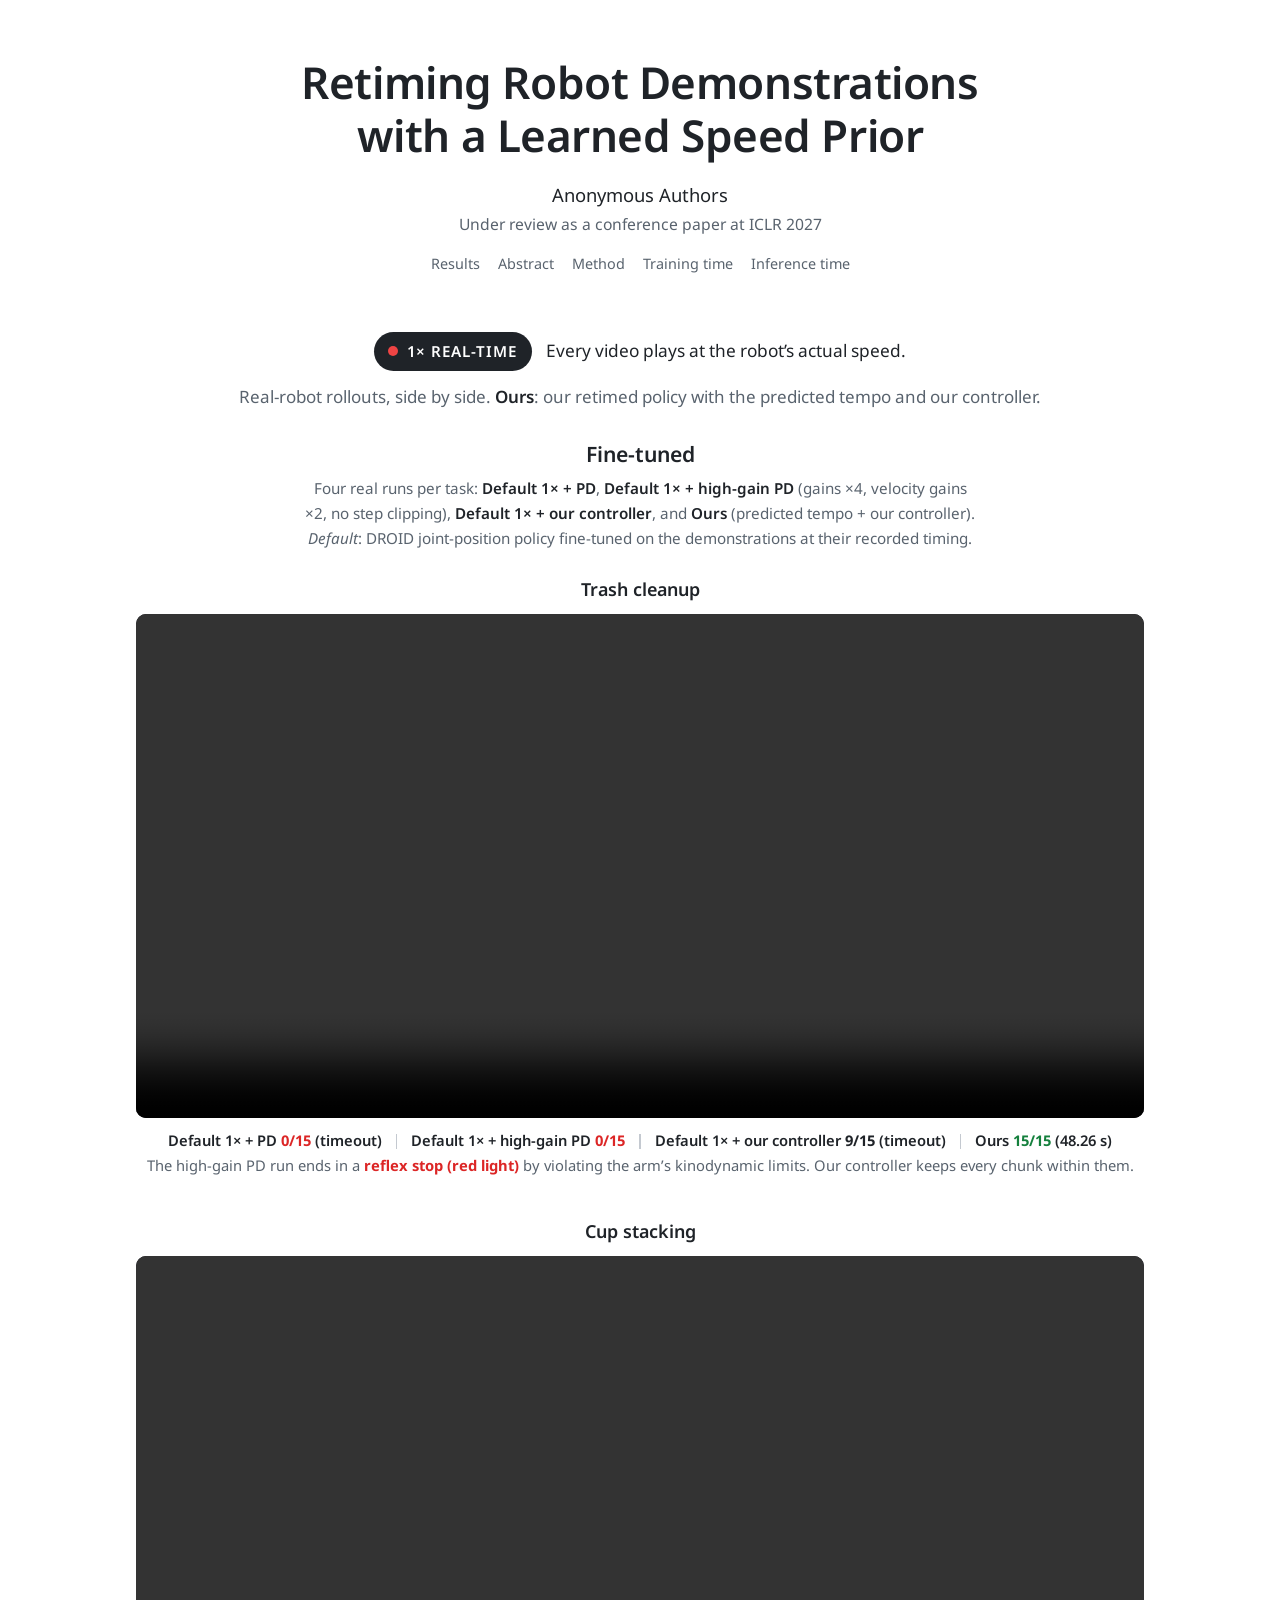
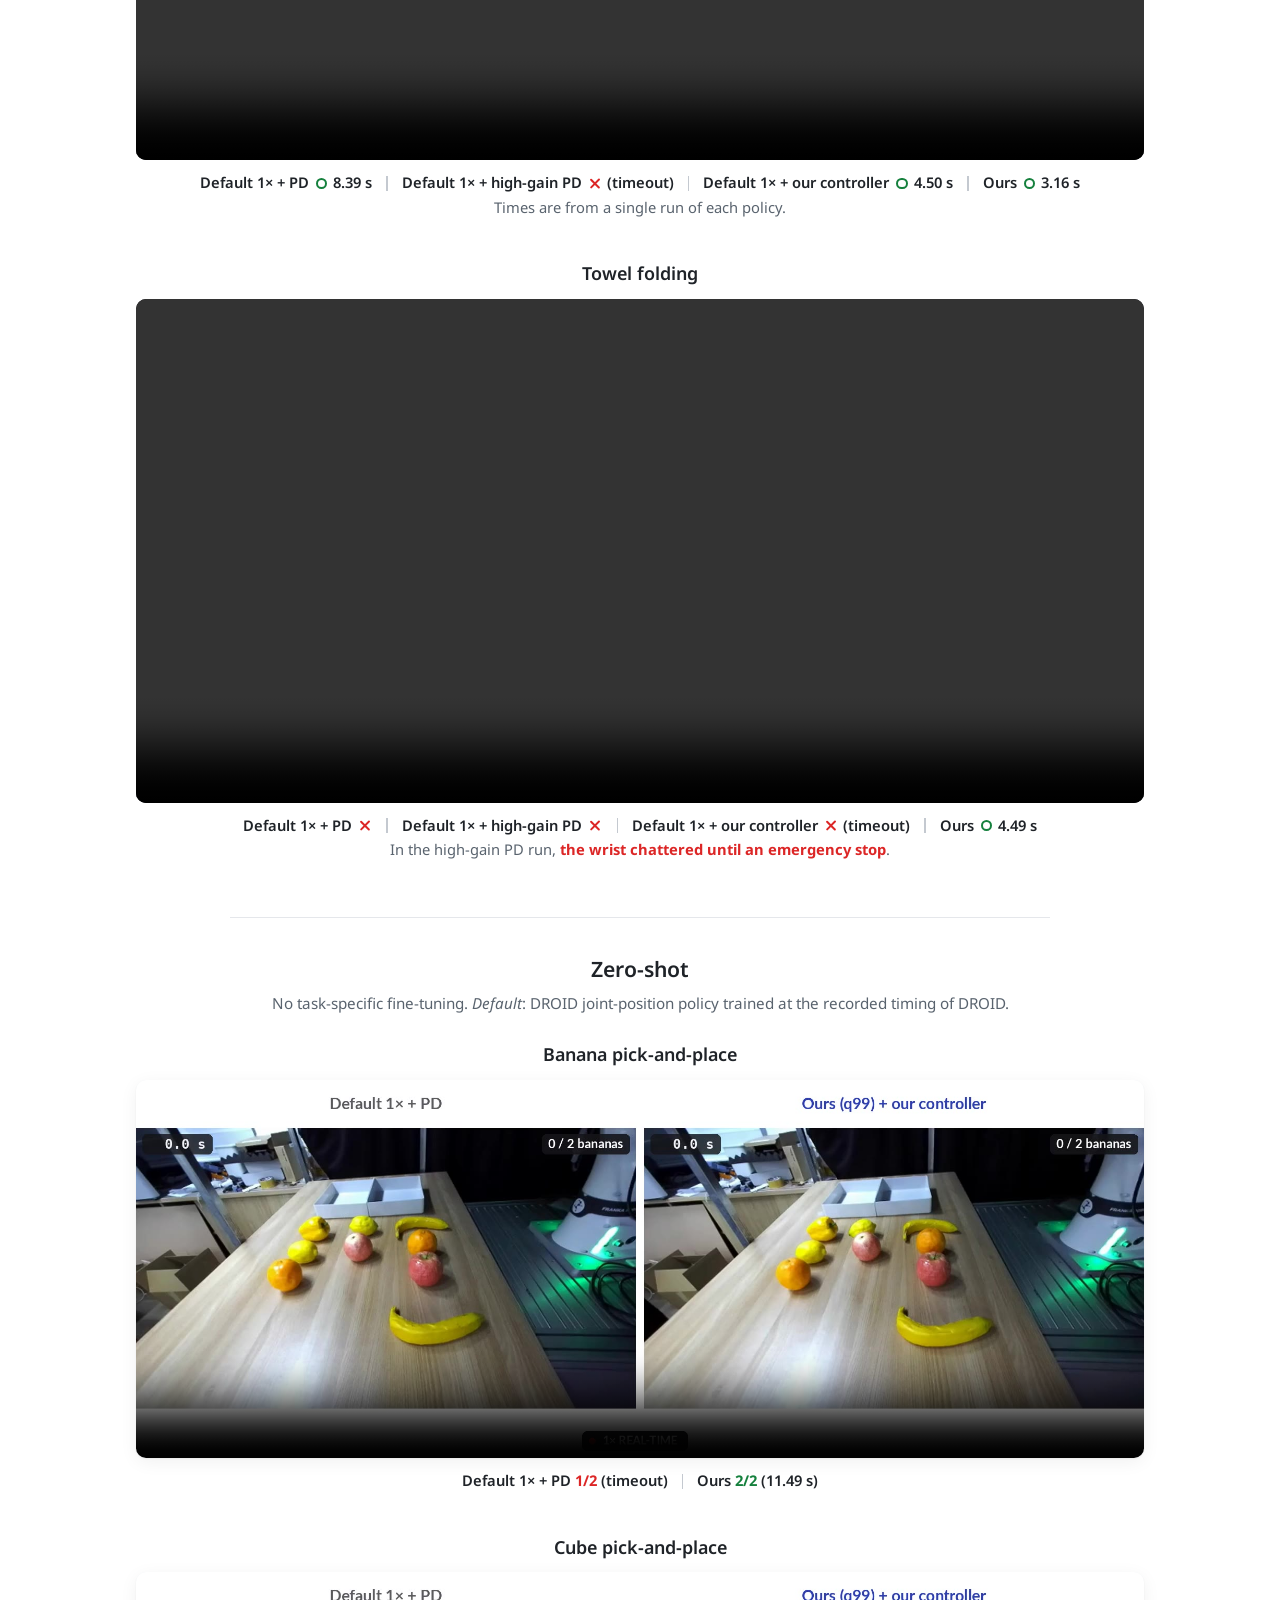
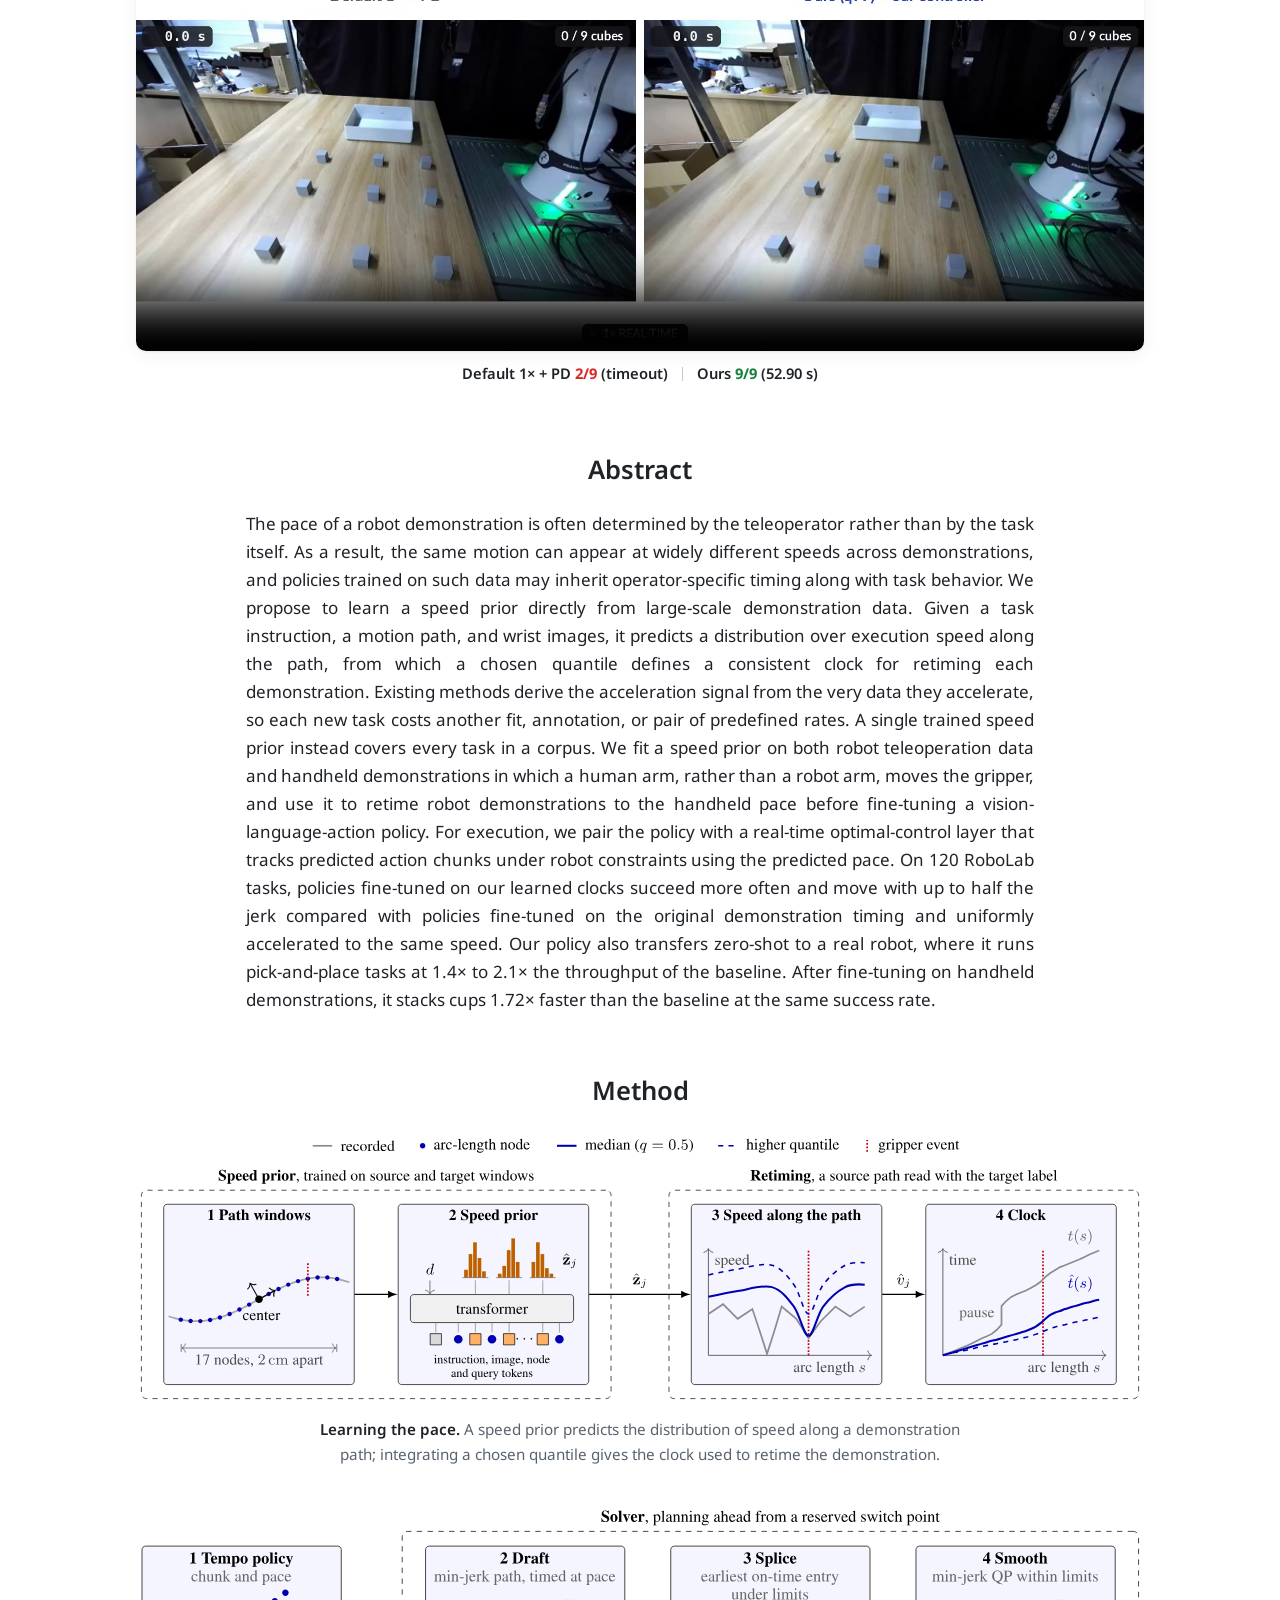
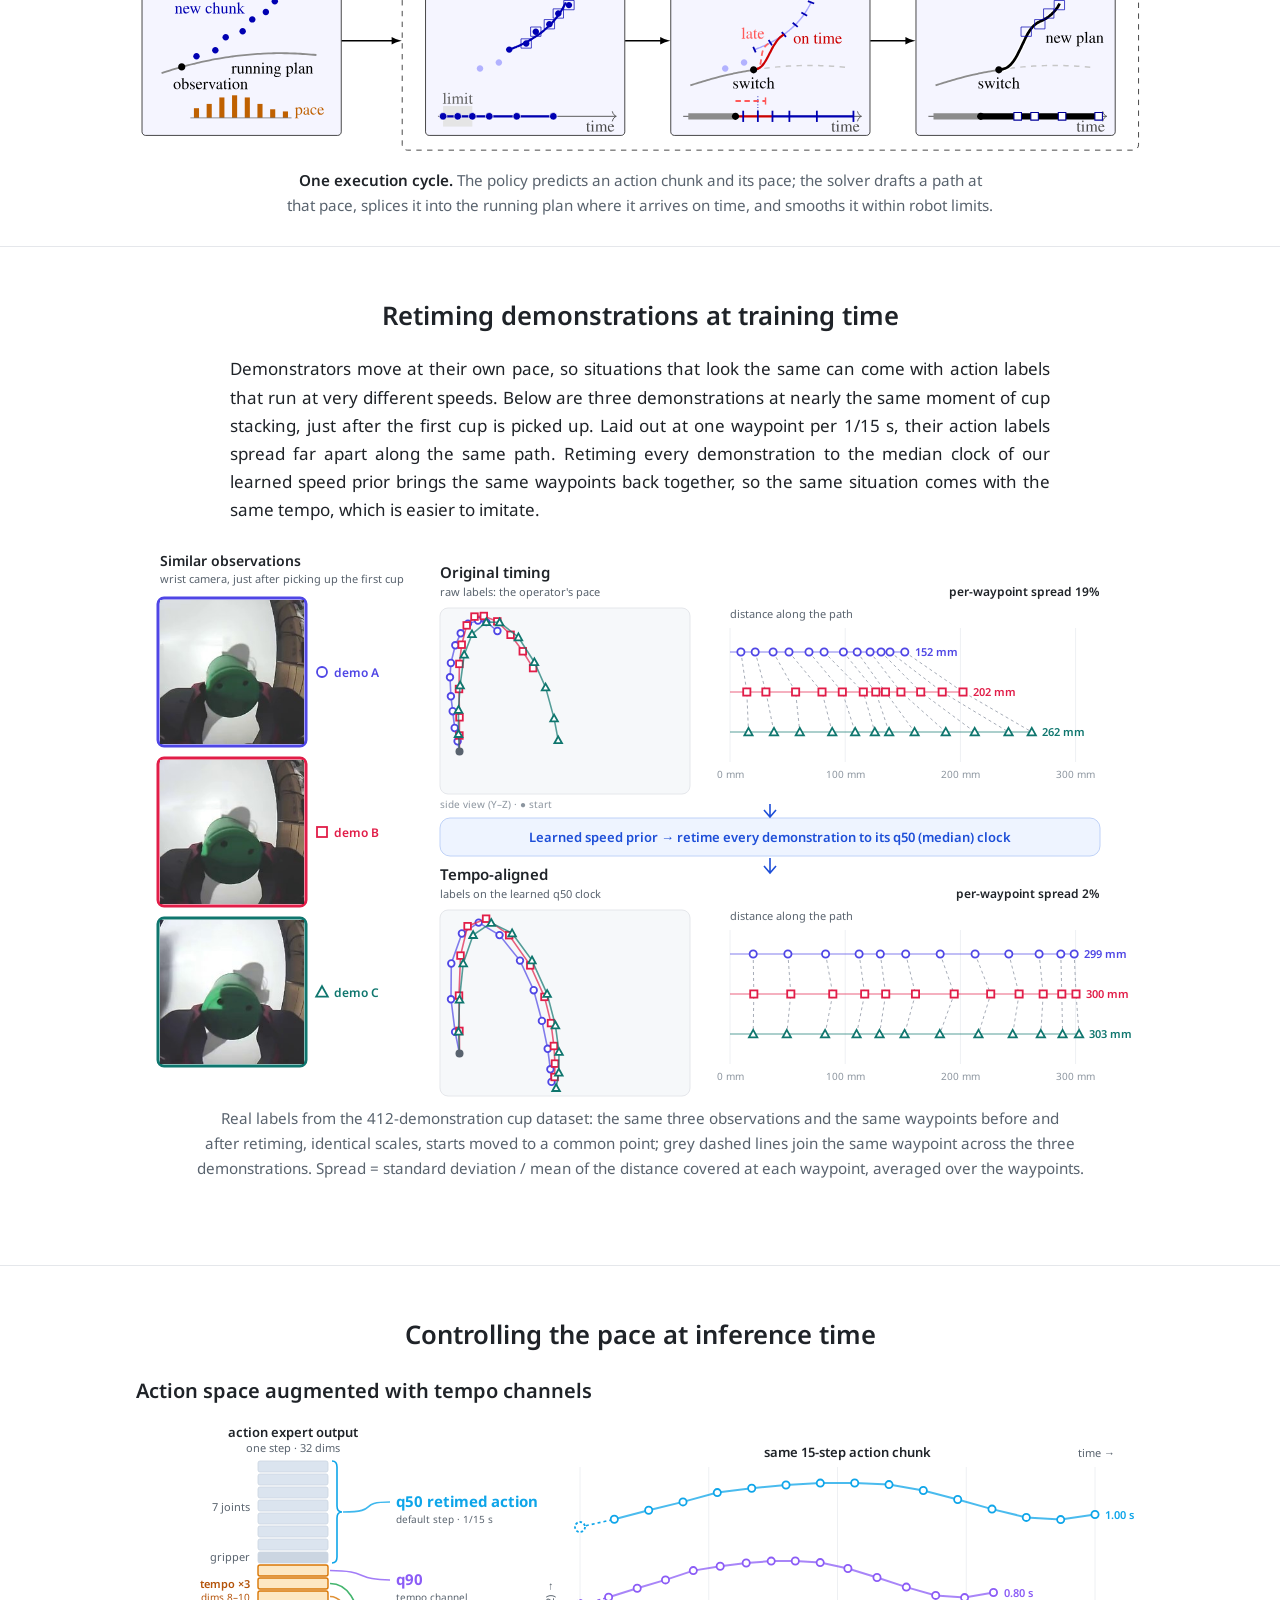
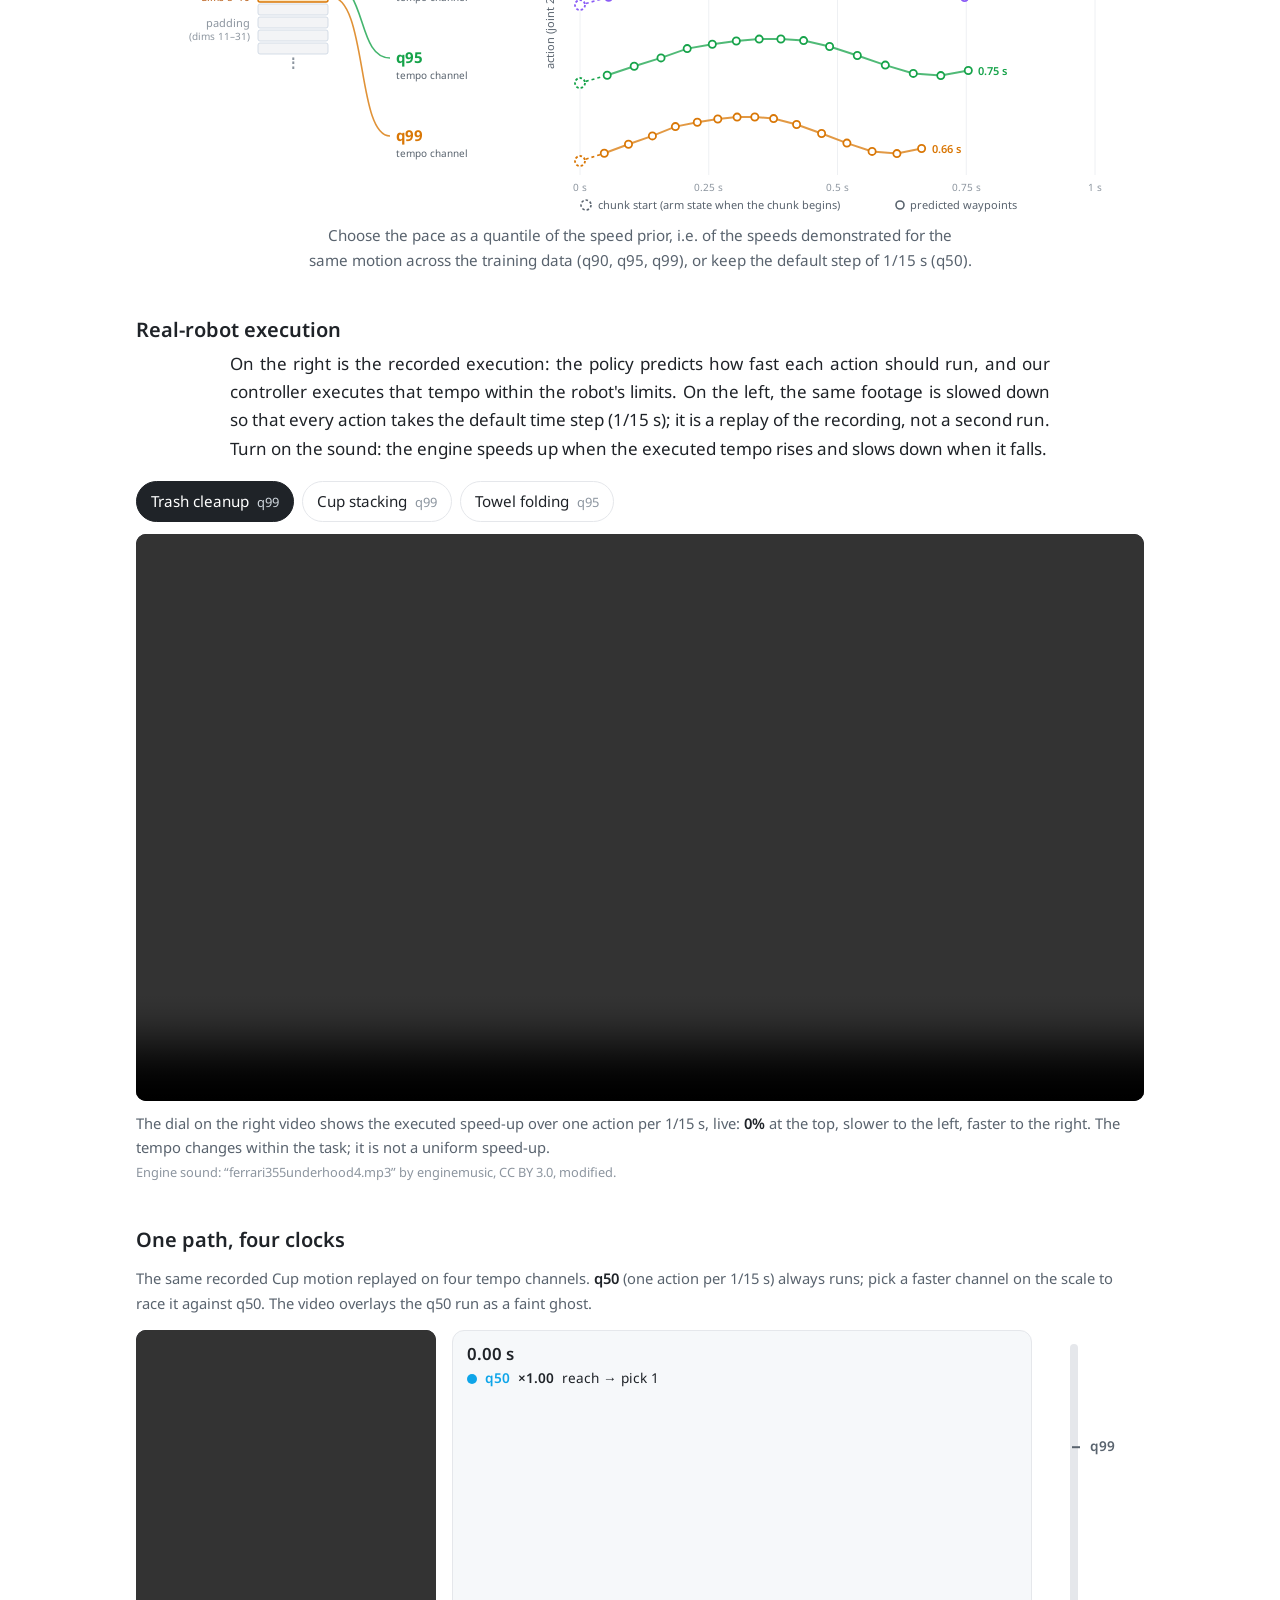
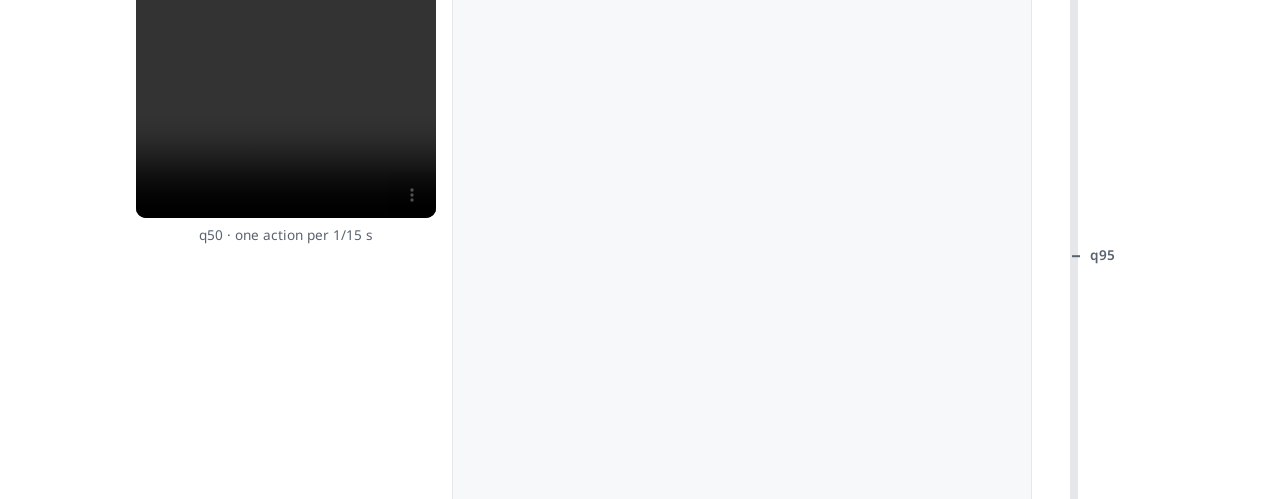
<file: index.html>
<!DOCTYPE html>
<html lang="en">
<head>
<meta charset="utf-8">
<meta name="viewport" content="width=device-width, initial-scale=1">
<meta name="robots" content="noindex, nofollow">
<meta name="color-scheme" content="light">
<meta name="description" content="Retiming Robot Demonstrations with a Learned Speed Prior: real-robot comparison videos, abstract and method overview.">
<title>Retiming Robot Demonstrations with a Learned Speed Prior</title>
<link rel="icon" href="data:image/svg+xml,%3Csvg xmlns='http://www.w3.org/2000/svg' viewBox='0 0 16 16'%3E%3Ccircle cx='8' cy='8' r='7' fill='%231d4ed8'/%3E%3Cpath d='M6 4.5v7l5.5-3.5z' fill='white'/%3E%3C/svg%3E">
<link rel="preconnect" href="https://fonts.googleapis.com">
<link rel="preconnect" href="https://fonts.gstatic.com" crossorigin>
<link rel="stylesheet" href="https://fonts.googleapis.com/css2?family=Noto+Sans:wght@400;600&display=swap">
<link rel="stylesheet" href="static/css/style.css?v=pr9">
<link rel="stylesheet" href="static/css/tempo.css?v=19">
<script src="static/data/chunk.js?v=1" defer></script>
<script src="static/js/tempo.js?v=19" defer></script>
<script src="static/js/toc.js?v=1" defer></script>
</head>
<body>

<nav class="page-toc" aria-label="Contents">
  <div class="page-toc-title">Contents</div>
  <ul>
    <li><a href="#demos">Real-world results</a></li>
    <li class="toc-sub"><a href="#fine-tuned">Fine-tuned</a></li>
    <li class="toc-sub"><a href="#zero-shot">Zero-shot</a></li>
    <li><a href="#abstract">Abstract</a></li>
    <li><a href="#method">Method</a></li>
    <li><a href="#training-time">Retiming demonstrations at training time</a></li>
    <li><a href="#inference-time">Controlling the pace at inference time</a></li>
    <li class="toc-sub"><a href="#tempo-channels">Action space augmented with tempo channels</a></li>
    <li class="toc-sub"><a href="#real-robot-execution">Real-robot execution</a></li>
    <li class="toc-sub"><a href="#four-clocks">One path, four clocks</a></li>
  </ul>
</nav>

<header class="hero">
  <div class="container">
    <h1 class="title">Retiming Robot Demonstrations <br>with a Learned Speed Prior</h1>
    <p class="authors">Anonymous Authors</p>
    <p class="venue">Under review as a conference paper at ICLR 2027</p>
    <nav class="section-nav" aria-label="Sections">
      <a href="#demos">Results</a>
      <a href="#abstract">Abstract</a>
      <a href="#method">Method</a>
      <a href="#training-time">Training time</a>
      <a href="#inference-time">Inference time</a>
    </nav>
  </div>
</header>

<main>
  <section id="demos">
    <div class="container">
      <div class="realtime">
        <span class="rt-badge"><span class="rt-dot" aria-hidden="true"></span>1&times; real-time</span>
        <span class="rt-text">Every video plays at the robot&rsquo;s actual speed.</span>
      </div>
      <p class="lead">Real-robot rollouts, side by side. <strong>Ours</strong>: our retimed policy with the predicted tempo and our controller.</p>

      <div class="group-head" id="fine-tuned">
        <h2 class="group-title">Fine-tuned</h2>
        <p class="group-note">Four real runs per task: <strong>Default 1&times; + PD</strong>, <strong>Default 1&times; + high-gain PD</strong> (gains &times;4, velocity gains &times;2, no step clipping), <strong>Default 1&times; + our controller</strong>, and <strong>Ours</strong> (predicted tempo + our controller). <em>Default</em>: DROID joint-position policy fine-tuned on the demonstrations at their recorded timing.</p>
      </div>

      <figure class="demo ladder">
        <h3 class="demo-title">Trash cleanup</h3>
        <video src="static/tempo/ladder_trash.mp4?v=6" controls muted playsinline preload="metadata" aria-label="Trash cleanup: four runs side by side, real time"></video>
        <figcaption class="demo-caption"><span class="result"><span class="it">Default 1&times; + PD <b class="warn">0/15</b> (timeout)</span><span class="sep" aria-hidden="true"></span><span class="it">Default 1&times; + high-gain PD <b class="warn">0/15</b></span><span class="sep" aria-hidden="true"></span><span class="it">Default 1&times; + our controller <b>9/15</b> (timeout)</span><span class="sep" aria-hidden="true"></span><span class="it">Ours <b class="good">15/15</b> (48.26 s)</span></span><br>The high-gain PD run ends in a <b class="warn">reflex stop (red light)</b> by violating the arm&rsquo;s kinodynamic limits. Our controller keeps every chunk within them.</figcaption>
      </figure>
      <figure class="demo ladder">
        <h3 class="demo-title">Cup stacking</h3>
        <video src="static/tempo/ladder_cup.mp4?v=5" controls muted playsinline preload="metadata" aria-label="Cup stacking: four runs side by side, real time"></video>
        <figcaption class="demo-caption"><span class="result"><span class="it">Default 1&times; + PD <span class="mk ok" aria-label="success"></span> 8.39 s</span><span class="sep" aria-hidden="true"></span><span class="it">Default 1&times; + high-gain PD <span class="mk no" aria-label="failure"></span> (timeout)</span><span class="sep" aria-hidden="true"></span><span class="it">Default 1&times; + our controller <span class="mk ok" aria-label="success"></span> 4.50 s</span><span class="sep" aria-hidden="true"></span><span class="it">Ours <span class="mk ok" aria-label="success"></span> 3.16 s</span></span><br>Times are from a single run of each policy.</figcaption>
      </figure>
      <figure class="demo ladder">
        <h3 class="demo-title">Towel folding</h3>
        <video src="static/tempo/ladder_towel.mp4?v=6" controls muted playsinline preload="metadata" aria-label="Towel folding: four runs side by side, real time"></video>
        <figcaption class="demo-caption"><span class="result"><span class="it">Default 1&times; + PD <span class="mk no" aria-label="failure"></span></span><span class="sep" aria-hidden="true"></span><span class="it">Default 1&times; + high-gain PD <span class="mk no" aria-label="failure"></span></span><span class="sep" aria-hidden="true"></span><span class="it">Default 1&times; + our controller <span class="mk no" aria-label="failure"></span> (timeout)</span><span class="sep" aria-hidden="true"></span><span class="it">Ours <span class="mk ok" aria-label="success"></span> 4.49 s</span></span><br>In the high-gain PD run, <b class="warn">the wrist chattered until an emergency stop</b>.</figcaption>
      </figure>


      <div class="group-head sep" id="zero-shot">
        <h2 class="group-title">Zero-shot</h2>
        <p class="group-note">No task-specific fine-tuning. <em>Default</em>: DROID joint-position policy trained at the recorded timing of DROID.</p>
      </div>

      <figure class="demo zs">
        <h3 class="demo-title">Banana pick-and-place</h3>
        <div class="video-frame wide">
          <video src="static/tempo/zeroshot_banana.mp4?v=4" poster="static/tempo/zeroshot_banana.jpg?v=4" width="1932" height="726"
                 controls muted playsinline preload="metadata"
                 aria-label="Banana pick-and-place, zero-shot, baseline versus ours, real-time playback"></video>
        </div>
        <figcaption class="demo-caption"><span class="result"><span class="it">Default 1&times; + PD <b class="warn">1/2</b> (timeout)</span><span class="sep" aria-hidden="true"></span><span class="it">Ours <b class="good">2/2</b> (11.49 s)</span></span></figcaption>
      </figure>

      <figure class="demo zs">
        <h3 class="demo-title">Cube pick-and-place</h3>
        <div class="video-frame wide">
          <video src="static/tempo/zeroshot_cube.mp4?v=5" poster="static/tempo/zeroshot_cube.jpg?v=5" width="1932" height="726"
                 controls muted playsinline preload="metadata"
                 aria-label="Cube pick-and-place, zero-shot, baseline versus ours, real-time playback"></video>
        </div>
        <figcaption class="demo-caption"><span class="result"><span class="it">Default 1&times; + PD <b class="warn">2/9</b> (timeout)</span><span class="sep" aria-hidden="true"></span><span class="it">Ours <b class="good">9/9</b> (52.90 s)</span></span></figcaption>
      </figure>
    </div>
  </section>

  <section id="abstract" class="abstract">
    <div class="container narrow">
      <h2 class="section-title">Abstract</h2>
      <p>The pace of a robot demonstration is often determined by the teleoperator rather than by the task itself. As a result, the same motion can appear at widely different speeds across demonstrations, and policies trained on such data may inherit operator-specific timing along with task behavior. We propose to learn a speed prior directly from large-scale demonstration data. Given a task instruction, a motion path, and wrist images, it predicts a distribution over execution speed along the path, from which a chosen quantile defines a consistent clock for retiming each demonstration. Existing methods derive the acceleration signal from the very data they accelerate, so each new task costs another fit, annotation, or pair of predefined rates. A single trained speed prior instead covers every task in a corpus. We fit a speed prior on both robot teleoperation data and handheld demonstrations in which a human arm, rather than a robot arm, moves the gripper, and use it to retime robot demonstrations to the handheld pace before fine-tuning a vision-language-action policy. For execution, we pair the policy with a real-time optimal-control layer that tracks predicted action chunks under robot constraints using the predicted pace. On 120 RoboLab tasks, policies fine-tuned on our learned clocks succeed more often and move with up to half the jerk compared with policies fine-tuned on the original demonstration timing and uniformly accelerated to the same speed. Our policy also transfers zero-shot to a real robot, where it runs pick-and-place tasks at 1.4&times; to 2.1&times; the throughput of the baseline. After fine-tuning on handheld demonstrations, it stacks cups 1.72&times; faster than the baseline at the same success rate.</p>
    </div>
  </section>

  <section id="method">
    <div class="container">
      <h2 class="section-title">Method</h2>

      <figure class="figure">
        <div class="figure-scroll">
          <a href="static/tempo/fig_pace.svg?v=1"><img src="static/tempo/fig_pace.svg?v=1" width="524" height="143"
             alt="Speed prior pipeline: path windows, speed prior, speed along the path, and clock"></a>
        </div>
        <p class="scroll-hint">Swipe to see the whole figure, or tap to enlarge.</p>
        <figcaption><strong>Learning the pace.</strong> A speed prior predicts the distribution of speed along a demonstration path;
          integrating a chosen quantile gives the clock used to retime the demonstration.</figcaption>
      </figure>

      <figure class="figure">
        <div class="figure-scroll">
          <a href="static/tempo/fig_solver.svg?v=1"><img src="static/tempo/fig_solver.svg?v=1" width="524" height="131"
             alt="One execution cycle: tempo policy, then the solver's draft, splice and smooth steps"></a>
        </div>
        <p class="scroll-hint">Swipe to see the whole figure, or tap to enlarge.</p>
        <figcaption><strong>One execution cycle.</strong> The policy predicts an action chunk and its pace; the solver drafts a path at that pace,
          splices it into the running plan where it arrives on time, and smooths it within robot limits.</figcaption>
      </figure>
    </div>
  </section>
<section id="training-time" class="tempo"><div class="container">
<h2 class="section-title">Retiming demonstrations at training time</h2>
<p class="tempo-intro">Demonstrators move at their own pace, so situations that look the same can come with action labels that run at very different speeds. Below are three demonstrations at nearly the same moment of cup stacking, just after the first cup is picked up. Laid out at one waypoint per 1/15 s, their action labels spread far apart along the same path. Retiming every demonstration to the median clock of our learned speed prior brings the same waypoints back together, so the same situation comes with the same tempo, which is easier to imitate.</p>
<figure class="tempo-figure train-figure">
<svg class="train-fig" viewBox="0 0 1000 560" role="img" aria-label="Three similar post-grasp observations; their waypoints before and after tempo alignment.">
<text x="20" y="24" font-size="14" font-weight="600" text-anchor="start" fill="#1f2328">Similar observations</text>
<text x="20" y="41" font-size="11" font-weight="400" text-anchor="start" fill="#59636e">wrist camera, just after picking up the first cup</text>
<rect x="18" y="56" width="148" height="148" rx="6" fill="none" stroke="#4f46e5" stroke-width="3"/>
<image href="static/tempo/train_obs_1.jpg" x="20" y="58" width="144" height="144" preserveAspectRatio="xMidYMid slice"/>
<circle cx="182.0" cy="130.0" r="5" fill="#fff" stroke="#4f46e5" stroke-width="1.8"/>
<text x="194" y="135" font-size="12" font-weight="600" text-anchor="start" fill="#4f46e5">demo A</text>
<rect x="18" y="216" width="148" height="148" rx="6" fill="none" stroke="#e11d48" stroke-width="3"/>
<image href="static/tempo/train_obs_2.jpg" x="20" y="218" width="144" height="144" preserveAspectRatio="xMidYMid slice"/>
<rect x="177.0" y="285.0" width="10" height="10" fill="#fff" stroke="#e11d48" stroke-width="1.8"/>
<text x="194" y="295" font-size="12" font-weight="600" text-anchor="start" fill="#e11d48">demo B</text>
<rect x="18" y="376" width="148" height="148" rx="6" fill="none" stroke="#0f766e" stroke-width="3"/>
<image href="static/tempo/train_obs_3.jpg" x="20" y="378" width="144" height="144" preserveAspectRatio="xMidYMid slice"/>
<path d="M182.0,444.2 L187.8,454.6 L176.2,454.6 Z" fill="#fff" stroke="#0f766e" stroke-width="1.8"/>
<text x="194" y="455" font-size="12" font-weight="600" text-anchor="start" fill="#0f766e">demo C</text>
<text x="300" y="36" font-size="15" font-weight="600" text-anchor="start" fill="#1f2328">Original timing</text>
<text x="300" y="54" font-size="11" font-weight="400" text-anchor="start" fill="#59636e">raw labels: the operator's pace</text>
<rect x="300" y="66" width="250" height="186" rx="8" fill="#f6f8fa" stroke="#e5e7eb"/>
<polyline points="319.5,209.5 317.6,199.3 314.7,186.0 312.7,169.2 310.9,154.3 310.0,135.3 310.9,121.0 315.3,103.3 320.7,91.3 328.0,81.6 338.0,78.5 346.3,80.1 357.4,89.0" fill="none" stroke="#4f46e5" stroke-width="1.6" stroke-opacity="0.7"/>
<circle cx="317.6" cy="199.3" r="3.3" fill="#fff" stroke="#4f46e5" stroke-width="1.8"/>
<circle cx="314.7" cy="186.0" r="3.3" fill="#fff" stroke="#4f46e5" stroke-width="1.8"/>
<circle cx="312.7" cy="169.2" r="3.3" fill="#fff" stroke="#4f46e5" stroke-width="1.8"/>
<circle cx="310.9" cy="154.3" r="3.3" fill="#fff" stroke="#4f46e5" stroke-width="1.8"/>
<circle cx="310.0" cy="135.3" r="3.3" fill="#fff" stroke="#4f46e5" stroke-width="1.8"/>
<circle cx="310.9" cy="121.0" r="3.3" fill="#fff" stroke="#4f46e5" stroke-width="1.8"/>
<circle cx="315.3" cy="103.3" r="3.3" fill="#fff" stroke="#4f46e5" stroke-width="1.8"/>
<circle cx="320.7" cy="91.3" r="3.3" fill="#fff" stroke="#4f46e5" stroke-width="1.8"/>
<circle cx="328.0" cy="81.6" r="3.3" fill="#fff" stroke="#4f46e5" stroke-width="1.8"/>
<circle cx="338.0" cy="78.5" r="3.3" fill="#fff" stroke="#4f46e5" stroke-width="1.8"/>
<circle cx="346.3" cy="80.1" r="3.3" fill="#fff" stroke="#4f46e5" stroke-width="1.8"/>
<circle cx="357.4" cy="89.0" r="3.3" fill="#fff" stroke="#4f46e5" stroke-width="1.8"/>
<polyline points="319.5,209.5 319.4,193.5 319.5,175.3 319.0,147.0 319.4,121.9 321.7,102.7 326.7,83.4 334.5,74.6 343.8,74.0 357.3,79.4 370.6,92.8 382.8,109.3 393.1,126.1" fill="none" stroke="#e11d48" stroke-width="1.6" stroke-opacity="0.7"/>
<rect x="316.1" y="190.2" width="6.6" height="6.6" fill="#fff" stroke="#e11d48" stroke-width="1.8"/>
<rect x="316.2" y="172.0" width="6.6" height="6.6" fill="#fff" stroke="#e11d48" stroke-width="1.8"/>
<rect x="315.7" y="143.7" width="6.6" height="6.6" fill="#fff" stroke="#e11d48" stroke-width="1.8"/>
<rect x="316.1" y="118.6" width="6.6" height="6.6" fill="#fff" stroke="#e11d48" stroke-width="1.8"/>
<rect x="318.4" y="99.4" width="6.6" height="6.6" fill="#fff" stroke="#e11d48" stroke-width="1.8"/>
<rect x="323.4" y="80.1" width="6.6" height="6.6" fill="#fff" stroke="#e11d48" stroke-width="1.8"/>
<rect x="331.2" y="71.3" width="6.6" height="6.6" fill="#fff" stroke="#e11d48" stroke-width="1.8"/>
<rect x="340.5" y="70.7" width="6.6" height="6.6" fill="#fff" stroke="#e11d48" stroke-width="1.8"/>
<rect x="354.0" y="76.1" width="6.6" height="6.6" fill="#fff" stroke="#e11d48" stroke-width="1.8"/>
<rect x="367.3" y="89.5" width="6.6" height="6.6" fill="#fff" stroke="#e11d48" stroke-width="1.8"/>
<rect x="379.5" y="106.0" width="6.6" height="6.6" fill="#fff" stroke="#e11d48" stroke-width="1.8"/>
<rect x="389.8" y="122.8" width="6.6" height="6.6" fill="#fff" stroke="#e11d48" stroke-width="1.8"/>
<polyline points="319.5,209.5 318.5,192.0 318.5,167.8 320.1,143.3 324.2,112.6 332.0,92.2 346.3,80.1 359.6,80.3 378.4,95.2 394.4,120.2 405.6,145.4 414.1,176.4 418.2,198.2" fill="none" stroke="#0f766e" stroke-width="1.6" stroke-opacity="0.7"/>
<path d="M318.5,188.2 L322.3,195.0 L314.7,195.0 Z" fill="#fff" stroke="#0f766e" stroke-width="1.8"/>
<path d="M318.5,164.0 L322.3,170.8 L314.7,170.8 Z" fill="#fff" stroke="#0f766e" stroke-width="1.8"/>
<path d="M320.1,139.5 L323.9,146.3 L316.3,146.3 Z" fill="#fff" stroke="#0f766e" stroke-width="1.8"/>
<path d="M324.2,108.9 L328.0,115.7 L320.4,115.7 Z" fill="#fff" stroke="#0f766e" stroke-width="1.8"/>
<path d="M332.0,88.4 L335.8,95.2 L328.2,95.2 Z" fill="#fff" stroke="#0f766e" stroke-width="1.8"/>
<path d="M346.3,76.3 L350.1,83.1 L342.5,83.1 Z" fill="#fff" stroke="#0f766e" stroke-width="1.8"/>
<path d="M359.6,76.5 L363.4,83.3 L355.8,83.3 Z" fill="#fff" stroke="#0f766e" stroke-width="1.8"/>
<path d="M378.4,91.4 L382.2,98.3 L374.6,98.3 Z" fill="#fff" stroke="#0f766e" stroke-width="1.8"/>
<path d="M394.4,116.4 L398.2,123.2 L390.6,123.2 Z" fill="#fff" stroke="#0f766e" stroke-width="1.8"/>
<path d="M405.6,141.6 L409.4,148.4 L401.8,148.4 Z" fill="#fff" stroke="#0f766e" stroke-width="1.8"/>
<path d="M414.1,172.6 L417.9,179.4 L410.3,179.4 Z" fill="#fff" stroke="#0f766e" stroke-width="1.8"/>
<path d="M418.2,194.4 L422.0,201.2 L414.4,201.2 Z" fill="#fff" stroke="#0f766e" stroke-width="1.8"/>
<circle cx="319.5" cy="209.5" r="4" fill="#59636e"/>
<text x="300" y="266" font-size="10" font-weight="400" text-anchor="start" fill="#8c959f">side view (Y–Z) · ● start</text>
<text x="590" y="76" font-size="11" font-weight="400" text-anchor="start" fill="#59636e">distance along the path</text>
<line x1="590.0" y1="86" x2="590.0" y2="220" stroke="#eef0f3"/>
<text x="590.0" y="236" font-size="10" font-weight="400" text-anchor="middle" fill="#8c959f">0 mm</text>
<line x1="705.2" y1="86" x2="705.2" y2="220" stroke="#eef0f3"/>
<text x="705.2112030803646" y="236" font-size="10" font-weight="400" text-anchor="middle" fill="#8c959f">100 mm</text>
<line x1="820.4" y1="86" x2="820.4" y2="220" stroke="#eef0f3"/>
<text x="820.4224061607292" y="236" font-size="10" font-weight="400" text-anchor="middle" fill="#8c959f">200 mm</text>
<line x1="935.6" y1="86" x2="935.6" y2="220" stroke="#eef0f3"/>
<text x="935.6336092410938" y="236" font-size="10" font-weight="400" text-anchor="middle" fill="#8c959f">300 mm</text>
<polyline points="600.9,110.0 606.8,150.0 608.5,190.0" fill="none" stroke="#9ca3af" stroke-width="0.9" stroke-dasharray="3 3"/>
<polyline points="615.2,110.0 625.9,150.0 634.0,190.0" fill="none" stroke="#9ca3af" stroke-width="0.9" stroke-dasharray="3 3"/>
<polyline points="633.1,110.0 655.6,150.0 659.8,190.0" fill="none" stroke="#9ca3af" stroke-width="0.9" stroke-dasharray="3 3"/>
<polyline points="649.0,110.0 682.0,150.0 692.2,190.0" fill="none" stroke="#9ca3af" stroke-width="0.9" stroke-dasharray="3 3"/>
<polyline points="669.0,110.0 702.3,150.0 715.2,190.0" fill="none" stroke="#9ca3af" stroke-width="0.9" stroke-dasharray="3 3"/>
<polyline points="684.1,110.0 723.3,150.0 734.8,190.0" fill="none" stroke="#9ca3af" stroke-width="0.9" stroke-dasharray="3 3"/>
<polyline points="703.4,110.0 735.8,150.0 749.1,190.0" fill="none" stroke="#9ca3af" stroke-width="0.9" stroke-dasharray="3 3"/>
<polyline points="717.2,110.0 745.5,150.0 774.6,190.0" fill="none" stroke="#9ca3af" stroke-width="0.9" stroke-dasharray="3 3"/>
<polyline points="730.1,110.0 760.9,150.0 805.8,190.0" fill="none" stroke="#9ca3af" stroke-width="0.9" stroke-dasharray="3 3"/>
<polyline points="741.1,110.0 780.7,150.0 834.7,190.0" fill="none" stroke="#9ca3af" stroke-width="0.9" stroke-dasharray="3 3"/>
<polyline points="750.0,110.0 802.2,150.0 868.5,190.0" fill="none" stroke="#9ca3af" stroke-width="0.9" stroke-dasharray="3 3"/>
<polyline points="764.8,110.0 823.0,150.0 891.8,190.0" fill="none" stroke="#9ca3af" stroke-width="0.9" stroke-dasharray="3 3"/>
<line x1="590.0" y1="110" x2="764.8" y2="110" stroke="#4f46e5" stroke-width="2" stroke-opacity="0.35"/>
<circle cx="600.9" cy="110.0" r="3.6" fill="#fff" stroke="#4f46e5" stroke-width="1.8"/>
<circle cx="615.2" cy="110.0" r="3.6" fill="#fff" stroke="#4f46e5" stroke-width="1.8"/>
<circle cx="633.1" cy="110.0" r="3.6" fill="#fff" stroke="#4f46e5" stroke-width="1.8"/>
<circle cx="649.0" cy="110.0" r="3.6" fill="#fff" stroke="#4f46e5" stroke-width="1.8"/>
<circle cx="669.0" cy="110.0" r="3.6" fill="#fff" stroke="#4f46e5" stroke-width="1.8"/>
<circle cx="684.1" cy="110.0" r="3.6" fill="#fff" stroke="#4f46e5" stroke-width="1.8"/>
<circle cx="703.4" cy="110.0" r="3.6" fill="#fff" stroke="#4f46e5" stroke-width="1.8"/>
<circle cx="717.2" cy="110.0" r="3.6" fill="#fff" stroke="#4f46e5" stroke-width="1.8"/>
<circle cx="730.1" cy="110.0" r="3.6" fill="#fff" stroke="#4f46e5" stroke-width="1.8"/>
<circle cx="741.1" cy="110.0" r="3.6" fill="#fff" stroke="#4f46e5" stroke-width="1.8"/>
<circle cx="750.0" cy="110.0" r="3.6" fill="#fff" stroke="#4f46e5" stroke-width="1.8"/>
<circle cx="764.8" cy="110.0" r="3.6" fill="#fff" stroke="#4f46e5" stroke-width="1.8"/>
<text x="774.8448649724121" y="114" font-size="11" font-weight="600" text-anchor="start" fill="#4f46e5">152 mm</text>
<line x1="590.0" y1="150" x2="823.0" y2="150" stroke="#e11d48" stroke-width="2" stroke-opacity="0.35"/>
<rect x="603.2" y="146.4" width="7.2" height="7.2" fill="#fff" stroke="#e11d48" stroke-width="1.8"/>
<rect x="622.3" y="146.4" width="7.2" height="7.2" fill="#fff" stroke="#e11d48" stroke-width="1.8"/>
<rect x="652.0" y="146.4" width="7.2" height="7.2" fill="#fff" stroke="#e11d48" stroke-width="1.8"/>
<rect x="678.4" y="146.4" width="7.2" height="7.2" fill="#fff" stroke="#e11d48" stroke-width="1.8"/>
<rect x="698.7" y="146.4" width="7.2" height="7.2" fill="#fff" stroke="#e11d48" stroke-width="1.8"/>
<rect x="719.7" y="146.4" width="7.2" height="7.2" fill="#fff" stroke="#e11d48" stroke-width="1.8"/>
<rect x="732.2" y="146.4" width="7.2" height="7.2" fill="#fff" stroke="#e11d48" stroke-width="1.8"/>
<rect x="741.9" y="146.4" width="7.2" height="7.2" fill="#fff" stroke="#e11d48" stroke-width="1.8"/>
<rect x="757.3" y="146.4" width="7.2" height="7.2" fill="#fff" stroke="#e11d48" stroke-width="1.8"/>
<rect x="777.1" y="146.4" width="7.2" height="7.2" fill="#fff" stroke="#e11d48" stroke-width="1.8"/>
<rect x="798.6" y="146.4" width="7.2" height="7.2" fill="#fff" stroke="#e11d48" stroke-width="1.8"/>
<rect x="819.4" y="146.4" width="7.2" height="7.2" fill="#fff" stroke="#e11d48" stroke-width="1.8"/>
<text x="832.9643894359436" y="154" font-size="11" font-weight="600" text-anchor="start" fill="#e11d48">202 mm</text>
<line x1="590.0" y1="190" x2="891.8" y2="190" stroke="#0f766e" stroke-width="2" stroke-opacity="0.35"/>
<path d="M608.5,185.9 L612.6,193.3 L604.4,193.3 Z" fill="#fff" stroke="#0f766e" stroke-width="1.8"/>
<path d="M634.0,185.9 L638.1,193.3 L629.8,193.3 Z" fill="#fff" stroke="#0f766e" stroke-width="1.8"/>
<path d="M659.8,185.9 L663.9,193.3 L655.7,193.3 Z" fill="#fff" stroke="#0f766e" stroke-width="1.8"/>
<path d="M692.2,185.9 L696.4,193.3 L688.1,193.3 Z" fill="#fff" stroke="#0f766e" stroke-width="1.8"/>
<path d="M715.2,185.9 L719.3,193.3 L711.0,193.3 Z" fill="#fff" stroke="#0f766e" stroke-width="1.8"/>
<path d="M734.8,185.9 L739.0,193.3 L730.7,193.3 Z" fill="#fff" stroke="#0f766e" stroke-width="1.8"/>
<path d="M749.1,185.9 L753.3,193.3 L745.0,193.3 Z" fill="#fff" stroke="#0f766e" stroke-width="1.8"/>
<path d="M774.6,185.9 L778.7,193.3 L770.5,193.3 Z" fill="#fff" stroke="#0f766e" stroke-width="1.8"/>
<path d="M805.8,185.9 L809.9,193.3 L801.6,193.3 Z" fill="#fff" stroke="#0f766e" stroke-width="1.8"/>
<path d="M834.7,185.9 L838.9,193.3 L830.6,193.3 Z" fill="#fff" stroke="#0f766e" stroke-width="1.8"/>
<path d="M868.5,185.9 L872.7,193.3 L864.4,193.3 Z" fill="#fff" stroke="#0f766e" stroke-width="1.8"/>
<path d="M891.8,185.9 L895.9,193.3 L887.6,193.3 Z" fill="#fff" stroke="#0f766e" stroke-width="1.8"/>
<text x="901.7895615050386" y="194" font-size="11" font-weight="600" text-anchor="start" fill="#0f766e">262 mm</text>
<text x="960" y="54" font-size="12" font-weight="600" text-anchor="end" fill="#1f2328">per-waypoint spread 19%</text>
<rect x="300" y="276" width="660" height="38" rx="10" fill="#eef4ff" stroke="#bfd2f8"/>
<text x="630" y="300" font-size="13" font-weight="600" text-anchor="middle" fill="#1d4ed8">Learned speed prior → retime every demonstration to its q50 (median) clock</text>
<path d="M630,262 L630,274 M624,268 L630,275 L636,268" stroke="#1d4ed8" stroke-width="1.6" fill="none"/>
<path d="M630,316 L630,330 M624,324 L630,331 L636,324" stroke="#1d4ed8" stroke-width="1.6" fill="none"/>
<text x="300" y="338" font-size="15" font-weight="600" text-anchor="start" fill="#1f2328">Tempo-aligned</text>
<text x="300" y="356" font-size="11" font-weight="400" text-anchor="start" fill="#59636e">labels on the learned q50 clock</text>
<rect x="300" y="368" width="250" height="186" rx="8" fill="#f6f8fa" stroke="#e5e7eb"/>
<polyline points="319.5,511.5 315.1,489.9 311.0,457.3 311.3,421.5 321.9,391.5 338.7,380.6 359.5,393.1 380.0,418.6 393.7,448.2 401.9,478.9 407.7,506.8 410.4,527.3 411.5,539.9" fill="none" stroke="#4f46e5" stroke-width="1.6" stroke-opacity="0.7"/>
<circle cx="315.1" cy="489.9" r="3.3" fill="#fff" stroke="#4f46e5" stroke-width="1.8"/>
<circle cx="311.0" cy="457.3" r="3.3" fill="#fff" stroke="#4f46e5" stroke-width="1.8"/>
<circle cx="311.3" cy="421.5" r="3.3" fill="#fff" stroke="#4f46e5" stroke-width="1.8"/>
<circle cx="321.9" cy="391.5" r="3.3" fill="#fff" stroke="#4f46e5" stroke-width="1.8"/>
<circle cx="338.7" cy="380.6" r="3.3" fill="#fff" stroke="#4f46e5" stroke-width="1.8"/>
<circle cx="359.5" cy="393.1" r="3.3" fill="#fff" stroke="#4f46e5" stroke-width="1.8"/>
<circle cx="380.0" cy="418.6" r="3.3" fill="#fff" stroke="#4f46e5" stroke-width="1.8"/>
<circle cx="393.7" cy="448.2" r="3.3" fill="#fff" stroke="#4f46e5" stroke-width="1.8"/>
<circle cx="401.9" cy="478.9" r="3.3" fill="#fff" stroke="#4f46e5" stroke-width="1.8"/>
<circle cx="407.7" cy="506.8" r="3.3" fill="#fff" stroke="#4f46e5" stroke-width="1.8"/>
<circle cx="410.4" cy="527.3" r="3.3" fill="#fff" stroke="#4f46e5" stroke-width="1.8"/>
<circle cx="411.5" cy="539.9" r="3.3" fill="#fff" stroke="#4f46e5" stroke-width="1.8"/>
<polyline points="319.5,511.5 319.4,488.9 319.0,453.6 320.5,413.6 327.6,384.2 346.1,376.7 369.2,393.2 390.3,423.4 404.5,454.9 411.0,481.1 413.9,504.0 415.0,521.6 414.6,535.0" fill="none" stroke="#e11d48" stroke-width="1.6" stroke-opacity="0.7"/>
<rect x="316.1" y="485.6" width="6.6" height="6.6" fill="#fff" stroke="#e11d48" stroke-width="1.8"/>
<rect x="315.7" y="450.3" width="6.6" height="6.6" fill="#fff" stroke="#e11d48" stroke-width="1.8"/>
<rect x="317.2" y="410.3" width="6.6" height="6.6" fill="#fff" stroke="#e11d48" stroke-width="1.8"/>
<rect x="324.3" y="380.9" width="6.6" height="6.6" fill="#fff" stroke="#e11d48" stroke-width="1.8"/>
<rect x="342.8" y="373.4" width="6.6" height="6.6" fill="#fff" stroke="#e11d48" stroke-width="1.8"/>
<rect x="365.9" y="389.9" width="6.6" height="6.6" fill="#fff" stroke="#e11d48" stroke-width="1.8"/>
<rect x="387.0" y="420.1" width="6.6" height="6.6" fill="#fff" stroke="#e11d48" stroke-width="1.8"/>
<rect x="401.2" y="451.6" width="6.6" height="6.6" fill="#fff" stroke="#e11d48" stroke-width="1.8"/>
<rect x="407.7" y="477.8" width="6.6" height="6.6" fill="#fff" stroke="#e11d48" stroke-width="1.8"/>
<rect x="410.6" y="500.7" width="6.6" height="6.6" fill="#fff" stroke="#e11d48" stroke-width="1.8"/>
<rect x="411.7" y="518.3" width="6.6" height="6.6" fill="#fff" stroke="#e11d48" stroke-width="1.8"/>
<rect x="411.3" y="531.7" width="6.6" height="6.6" fill="#fff" stroke="#e11d48" stroke-width="1.8"/>
<polyline points="319.5,511.5 318.5,489.5 319.5,457.6 323.2,421.4 333.1,393.0 351.2,380.8 372.1,391.2 392.0,418.3 407.1,451.8 415.4,483.3 419.0,509.9 418.8,530.6 416.1,546.0" fill="none" stroke="#0f766e" stroke-width="1.6" stroke-opacity="0.7"/>
<path d="M318.5,485.7 L322.3,492.6 L314.7,492.6 Z" fill="#fff" stroke="#0f766e" stroke-width="1.8"/>
<path d="M319.5,453.8 L323.3,460.6 L315.7,460.6 Z" fill="#fff" stroke="#0f766e" stroke-width="1.8"/>
<path d="M323.2,417.6 L327.0,424.4 L319.4,424.4 Z" fill="#fff" stroke="#0f766e" stroke-width="1.8"/>
<path d="M333.1,389.2 L336.9,396.0 L329.3,396.0 Z" fill="#fff" stroke="#0f766e" stroke-width="1.8"/>
<path d="M351.2,377.0 L355.0,383.9 L347.4,383.9 Z" fill="#fff" stroke="#0f766e" stroke-width="1.8"/>
<path d="M372.1,387.4 L375.9,394.3 L368.3,394.3 Z" fill="#fff" stroke="#0f766e" stroke-width="1.8"/>
<path d="M392.0,414.5 L395.7,421.3 L388.2,421.3 Z" fill="#fff" stroke="#0f766e" stroke-width="1.8"/>
<path d="M407.1,448.0 L410.9,454.8 L403.3,454.8 Z" fill="#fff" stroke="#0f766e" stroke-width="1.8"/>
<path d="M415.4,479.5 L419.2,486.4 L411.6,486.4 Z" fill="#fff" stroke="#0f766e" stroke-width="1.8"/>
<path d="M419.0,506.1 L422.8,512.9 L415.2,512.9 Z" fill="#fff" stroke="#0f766e" stroke-width="1.8"/>
<path d="M418.8,526.8 L422.6,533.6 L415.0,533.6 Z" fill="#fff" stroke="#0f766e" stroke-width="1.8"/>
<path d="M416.1,542.2 L419.9,549.0 L412.3,549.0 Z" fill="#fff" stroke="#0f766e" stroke-width="1.8"/>
<circle cx="319.5" cy="511.5" r="4" fill="#59636e"/>
<text x="300" y="568" font-size="10" font-weight="400" text-anchor="start" fill="#8c959f">side view (Y–Z) · ● start</text>
<text x="590" y="378" font-size="11" font-weight="400" text-anchor="start" fill="#59636e">distance along the path</text>
<line x1="590.0" y1="388" x2="590.0" y2="522" stroke="#eef0f3"/>
<text x="590.0" y="538" font-size="10" font-weight="400" text-anchor="middle" fill="#8c959f">0 mm</text>
<line x1="705.2" y1="388" x2="705.2" y2="522" stroke="#eef0f3"/>
<text x="705.2112030803646" y="538" font-size="10" font-weight="400" text-anchor="middle" fill="#8c959f">100 mm</text>
<line x1="820.4" y1="388" x2="820.4" y2="522" stroke="#eef0f3"/>
<text x="820.4224061607292" y="538" font-size="10" font-weight="400" text-anchor="middle" fill="#8c959f">200 mm</text>
<line x1="935.6" y1="388" x2="935.6" y2="522" stroke="#eef0f3"/>
<text x="935.6336092410938" y="538" font-size="10" font-weight="400" text-anchor="middle" fill="#8c959f">300 mm</text>
<polyline points="613.2,412.0 613.8,452.0 613.2,492.0" fill="none" stroke="#9ca3af" stroke-width="0.9" stroke-dasharray="3 3"/>
<polyline points="647.9,412.0 650.8,452.0 646.8,492.0" fill="none" stroke="#9ca3af" stroke-width="0.9" stroke-dasharray="3 3"/>
<polyline points="685.6,412.0 692.8,452.0 685.1,492.0" fill="none" stroke="#9ca3af" stroke-width="0.9" stroke-dasharray="3 3"/>
<polyline points="719.1,412.0 724.7,452.0 716.6,492.0" fill="none" stroke="#9ca3af" stroke-width="0.9" stroke-dasharray="3 3"/>
<polyline points="740.3,412.0 745.7,452.0 739.5,492.0" fill="none" stroke="#9ca3af" stroke-width="0.9" stroke-dasharray="3 3"/>
<polyline points="765.7,412.0 775.5,452.0 764.6,492.0" fill="none" stroke="#9ca3af" stroke-width="0.9" stroke-dasharray="3 3"/>
<polyline points="800.2,412.0 814.2,452.0 799.8,492.0" fill="none" stroke="#9ca3af" stroke-width="0.9" stroke-dasharray="3 3"/>
<polyline points="835.1,412.0 850.7,452.0 838.5,492.0" fill="none" stroke="#9ca3af" stroke-width="0.9" stroke-dasharray="3 3"/>
<polyline points="868.8,412.0 879.1,452.0 872.7,492.0" fill="none" stroke="#9ca3af" stroke-width="0.9" stroke-dasharray="3 3"/>
<polyline points="899.1,412.0 903.2,452.0 900.8,492.0" fill="none" stroke="#9ca3af" stroke-width="0.9" stroke-dasharray="3 3"/>
<polyline points="920.8,412.0 921.8,452.0 922.6,492.0" fill="none" stroke="#9ca3af" stroke-width="0.9" stroke-dasharray="3 3"/>
<polyline points="934.2,412.0 936.0,452.0 939.1,492.0" fill="none" stroke="#9ca3af" stroke-width="0.9" stroke-dasharray="3 3"/>
<line x1="590.0" y1="412" x2="934.2" y2="412" stroke="#4f46e5" stroke-width="2" stroke-opacity="0.35"/>
<circle cx="613.2" cy="412.0" r="3.6" fill="#fff" stroke="#4f46e5" stroke-width="1.8"/>
<circle cx="647.9" cy="412.0" r="3.6" fill="#fff" stroke="#4f46e5" stroke-width="1.8"/>
<circle cx="685.6" cy="412.0" r="3.6" fill="#fff" stroke="#4f46e5" stroke-width="1.8"/>
<circle cx="719.1" cy="412.0" r="3.6" fill="#fff" stroke="#4f46e5" stroke-width="1.8"/>
<circle cx="740.3" cy="412.0" r="3.6" fill="#fff" stroke="#4f46e5" stroke-width="1.8"/>
<circle cx="765.7" cy="412.0" r="3.6" fill="#fff" stroke="#4f46e5" stroke-width="1.8"/>
<circle cx="800.2" cy="412.0" r="3.6" fill="#fff" stroke="#4f46e5" stroke-width="1.8"/>
<circle cx="835.1" cy="412.0" r="3.6" fill="#fff" stroke="#4f46e5" stroke-width="1.8"/>
<circle cx="868.8" cy="412.0" r="3.6" fill="#fff" stroke="#4f46e5" stroke-width="1.8"/>
<circle cx="899.1" cy="412.0" r="3.6" fill="#fff" stroke="#4f46e5" stroke-width="1.8"/>
<circle cx="920.8" cy="412.0" r="3.6" fill="#fff" stroke="#4f46e5" stroke-width="1.8"/>
<circle cx="934.2" cy="412.0" r="3.6" fill="#fff" stroke="#4f46e5" stroke-width="1.8"/>
<text x="944.1843228126208" y="416" font-size="11" font-weight="600" text-anchor="start" fill="#4f46e5">299 mm</text>
<line x1="590.0" y1="452" x2="936.0" y2="452" stroke="#e11d48" stroke-width="2" stroke-opacity="0.35"/>
<rect x="610.2" y="448.4" width="7.2" height="7.2" fill="#fff" stroke="#e11d48" stroke-width="1.8"/>
<rect x="647.2" y="448.4" width="7.2" height="7.2" fill="#fff" stroke="#e11d48" stroke-width="1.8"/>
<rect x="689.2" y="448.4" width="7.2" height="7.2" fill="#fff" stroke="#e11d48" stroke-width="1.8"/>
<rect x="721.1" y="448.4" width="7.2" height="7.2" fill="#fff" stroke="#e11d48" stroke-width="1.8"/>
<rect x="742.1" y="448.4" width="7.2" height="7.2" fill="#fff" stroke="#e11d48" stroke-width="1.8"/>
<rect x="771.9" y="448.4" width="7.2" height="7.2" fill="#fff" stroke="#e11d48" stroke-width="1.8"/>
<rect x="810.6" y="448.4" width="7.2" height="7.2" fill="#fff" stroke="#e11d48" stroke-width="1.8"/>
<rect x="847.1" y="448.4" width="7.2" height="7.2" fill="#fff" stroke="#e11d48" stroke-width="1.8"/>
<rect x="875.5" y="448.4" width="7.2" height="7.2" fill="#fff" stroke="#e11d48" stroke-width="1.8"/>
<rect x="899.6" y="448.4" width="7.2" height="7.2" fill="#fff" stroke="#e11d48" stroke-width="1.8"/>
<rect x="918.2" y="448.4" width="7.2" height="7.2" fill="#fff" stroke="#e11d48" stroke-width="1.8"/>
<rect x="932.4" y="448.4" width="7.2" height="7.2" fill="#fff" stroke="#e11d48" stroke-width="1.8"/>
<text x="945.9587430746972" y="456" font-size="11" font-weight="600" text-anchor="start" fill="#e11d48">300 mm</text>
<line x1="590.0" y1="492" x2="939.1" y2="492" stroke="#0f766e" stroke-width="2" stroke-opacity="0.35"/>
<path d="M613.2,487.9 L617.3,495.3 L609.0,495.3 Z" fill="#fff" stroke="#0f766e" stroke-width="1.8"/>
<path d="M646.8,487.9 L650.9,495.3 L642.7,495.3 Z" fill="#fff" stroke="#0f766e" stroke-width="1.8"/>
<path d="M685.1,487.9 L689.2,495.3 L680.9,495.3 Z" fill="#fff" stroke="#0f766e" stroke-width="1.8"/>
<path d="M716.6,487.9 L720.7,495.3 L712.5,495.3 Z" fill="#fff" stroke="#0f766e" stroke-width="1.8"/>
<path d="M739.5,487.9 L743.7,495.3 L735.4,495.3 Z" fill="#fff" stroke="#0f766e" stroke-width="1.8"/>
<path d="M764.6,487.9 L768.7,495.3 L760.4,495.3 Z" fill="#fff" stroke="#0f766e" stroke-width="1.8"/>
<path d="M799.8,487.9 L804.0,495.3 L795.7,495.3 Z" fill="#fff" stroke="#0f766e" stroke-width="1.8"/>
<path d="M838.5,487.9 L842.6,495.3 L834.3,495.3 Z" fill="#fff" stroke="#0f766e" stroke-width="1.8"/>
<path d="M872.7,487.9 L876.8,495.3 L868.6,495.3 Z" fill="#fff" stroke="#0f766e" stroke-width="1.8"/>
<path d="M900.8,487.9 L905.0,495.3 L896.7,495.3 Z" fill="#fff" stroke="#0f766e" stroke-width="1.8"/>
<path d="M922.6,487.9 L926.7,495.3 L918.4,495.3 Z" fill="#fff" stroke="#0f766e" stroke-width="1.8"/>
<path d="M939.1,487.9 L943.2,495.3 L934.9,495.3 Z" fill="#fff" stroke="#0f766e" stroke-width="1.8"/>
<text x="949.0566037735848" y="496" font-size="11" font-weight="600" text-anchor="start" fill="#0f766e">303 mm</text>
<text x="960" y="356" font-size="12" font-weight="600" text-anchor="end" fill="#1f2328">per-waypoint spread 2%</text>
</svg>
<figcaption>Real labels from the 412-demonstration cup dataset: the same three observations and the same waypoints before and after retiming, identical scales, starts moved to a common point; grey dashed lines join the same waypoint across the three demonstrations. Spread = standard deviation / mean of the distance covered at each waypoint, averaged over the waypoints.</figcaption>
</figure>
</div></section>
<section id="inference-time" class="tempo"><div class="container">
<h2 class="section-title">Controlling the pace at inference time</h2>
<h3 class="tempo-sub" id="tempo-channels">Action space augmented with tempo channels</h3>
<figure class="tempo-figure">
<svg class="tempo-fig" viewBox="0 0 1000 404" role="img" aria-label="The action expert outputs 32 values per step: 7 joints and the gripper (the action, retimed at the default step as q50) and three tempo channels at dims 8-10. Each channel retimes the same 15-step action chunk.">
<text x="153.0" y="22" font-size="13" font-weight="600" text-anchor="middle" fill="#1f2328">action expert output</text>
<text x="153.0" y="37" font-size="11" font-weight="400" text-anchor="middle" fill="#59636e">one step · 32 dims</text>
<rect x="118" y="46" width="70" height="11" rx="2" fill="#dbe4ef" stroke="#cbd5e1" stroke-width="0.8"/>
<rect x="118" y="59" width="70" height="11" rx="2" fill="#dbe4ef" stroke="#cbd5e1" stroke-width="0.8"/>
<rect x="118" y="72" width="70" height="11" rx="2" fill="#dbe4ef" stroke="#cbd5e1" stroke-width="0.8"/>
<rect x="118" y="85" width="70" height="11" rx="2" fill="#dbe4ef" stroke="#cbd5e1" stroke-width="0.8"/>
<rect x="118" y="98" width="70" height="11" rx="2" fill="#dbe4ef" stroke="#cbd5e1" stroke-width="0.8"/>
<rect x="118" y="111" width="70" height="11" rx="2" fill="#dbe4ef" stroke="#cbd5e1" stroke-width="0.8"/>
<rect x="118" y="124" width="70" height="11" rx="2" fill="#dbe4ef" stroke="#cbd5e1" stroke-width="0.8"/>
<rect x="118" y="137" width="70" height="11" rx="2" fill="#cbd5e1" stroke="#cbd5e1" stroke-width="0.8"/>
<rect x="118" y="150" width="70" height="11" rx="2" fill="#fde7c2" stroke="#d97706" stroke-width="1.4"/>
<rect x="118" y="163" width="70" height="11" rx="2" fill="#fde7c2" stroke="#d97706" stroke-width="1.4"/>
<rect x="118" y="176" width="70" height="11" rx="2" fill="#fde7c2" stroke="#d97706" stroke-width="1.4"/>
<rect x="118" y="189" width="70" height="11" rx="2" fill="#f3f4f6" stroke="#cbd5e1" stroke-width="0.8"/>
<rect x="118" y="202" width="70" height="11" rx="2" fill="#f3f4f6" stroke="#cbd5e1" stroke-width="0.8"/>
<rect x="118" y="215" width="70" height="11" rx="2" fill="#f3f4f6" stroke="#cbd5e1" stroke-width="0.8"/>
<rect x="118" y="228" width="70" height="11" rx="2" fill="#f3f4f6" stroke="#cbd5e1" stroke-width="0.8"/>
<text x="153.0" y="253" font-size="14" font-weight="600" text-anchor="middle" fill="#8c959f">⋮</text>
<path d="M192,46 Q197,46 197,52 L197,91.0 Q197,97.0 202,97.0 Q197,97.0 197,103.0 L197,142 Q197,148 192,148" fill="none" stroke="#0ea5e9" stroke-width="1.6"/>
<text x="110" y="95.5" font-size="11" font-weight="400" text-anchor="end" fill="#59636e">7 joints</text>
<text x="110" y="146" font-size="11" font-weight="400" text-anchor="end" fill="#59636e">gripper</text>
<text x="110" y="172.5" font-size="11" font-weight="600" text-anchor="end" fill="#b45309">tempo ×3</text>
<text x="110" y="185.5" font-size="10" font-weight="400" text-anchor="end" fill="#b45309">dims 8–10</text>
<text x="110" y="212" font-size="11" font-weight="400" text-anchor="end" fill="#8c959f">padding</text>
<text x="110" y="225" font-size="10" font-weight="400" text-anchor="end" fill="#8c959f">(dims 11–31)</text>
<text x="975" y="42" font-size="11" font-weight="400" text-anchor="end" fill="#59636e">time →</text>
<text x="414" y="210" font-size="11" fill="#59636e" text-anchor="middle" transform="rotate(-90 414 210)">action (joint 2) →</text>
<text x="707.5" y="42" font-size="13" font-weight="600" text-anchor="middle" fill="#1f2328">same 15-step action chunk</text>
<line x1="440" y1="52" x2="440" y2="360" stroke="#eef0f3"/>
<text x="440" y="376" font-size="10" font-weight="400" text-anchor="middle" fill="#8c959f">0 s</text>
<line x1="568.75" y1="52" x2="568.75" y2="360" stroke="#eef0f3"/>
<text x="568.75" y="376" font-size="10" font-weight="400" text-anchor="middle" fill="#8c959f">0.25 s</text>
<line x1="697.5" y1="52" x2="697.5" y2="360" stroke="#eef0f3"/>
<text x="697.5" y="376" font-size="10" font-weight="400" text-anchor="middle" fill="#8c959f">0.5 s</text>
<line x1="826.25" y1="52" x2="826.25" y2="360" stroke="#eef0f3"/>
<text x="826.25" y="376" font-size="10" font-weight="400" text-anchor="middle" fill="#8c959f">0.75 s</text>
<line x1="955.0" y1="52" x2="955.0" y2="360" stroke="#eef0f3"/>
<text x="955.0" y="376" font-size="10" font-weight="400" text-anchor="middle" fill="#8c959f">1 s</text>
<line x1="440.0" y1="112.0" x2="474.3" y2="104.3" stroke="#0ea5e9" stroke-width="1.6" stroke-dasharray="3 3"/>
<circle cx="440.0" cy="112.0" r="5" fill="#fff" stroke="#0ea5e9" stroke-width="1.8" stroke-dasharray="2.5 2"/>
<text x="256" y="92" font-size="15" font-weight="700" text-anchor="start" fill="#0ea5e9">q50 retimed action</text>
<text x="256" y="108" font-size="10" font-weight="400" text-anchor="start" fill="#59636e">default step · 1/15 s</text>
<polyline points="474.3,104.3 508.7,95.2 543.0,86.9 577.3,77.6 611.7,73.3 646.0,70.0 680.3,68.1 714.7,68.0 749.0,69.6 783.3,75.5 817.7,84.5 852.0,94.1 886.3,102.4 920.7,104.6 955.0,99.5" fill="none" stroke="#0ea5e9" stroke-width="2" stroke-opacity="0.75"/>
<circle cx="474.3" cy="104.3" r="3.6" fill="#fff" stroke="#0ea5e9" stroke-width="1.8"/>
<circle cx="508.7" cy="95.2" r="3.6" fill="#fff" stroke="#0ea5e9" stroke-width="1.8"/>
<circle cx="543.0" cy="86.9" r="3.6" fill="#fff" stroke="#0ea5e9" stroke-width="1.8"/>
<circle cx="577.3" cy="77.6" r="3.6" fill="#fff" stroke="#0ea5e9" stroke-width="1.8"/>
<circle cx="611.7" cy="73.3" r="3.6" fill="#fff" stroke="#0ea5e9" stroke-width="1.8"/>
<circle cx="646.0" cy="70.0" r="3.6" fill="#fff" stroke="#0ea5e9" stroke-width="1.8"/>
<circle cx="680.3" cy="68.1" r="3.6" fill="#fff" stroke="#0ea5e9" stroke-width="1.8"/>
<circle cx="714.7" cy="68.0" r="3.6" fill="#fff" stroke="#0ea5e9" stroke-width="1.8"/>
<circle cx="749.0" cy="69.6" r="3.6" fill="#fff" stroke="#0ea5e9" stroke-width="1.8"/>
<circle cx="783.3" cy="75.5" r="3.6" fill="#fff" stroke="#0ea5e9" stroke-width="1.8"/>
<circle cx="817.7" cy="84.5" r="3.6" fill="#fff" stroke="#0ea5e9" stroke-width="1.8"/>
<circle cx="852.0" cy="94.1" r="3.6" fill="#fff" stroke="#0ea5e9" stroke-width="1.8"/>
<circle cx="886.3" cy="102.4" r="3.6" fill="#fff" stroke="#0ea5e9" stroke-width="1.8"/>
<circle cx="920.7" cy="104.6" r="3.6" fill="#fff" stroke="#0ea5e9" stroke-width="1.8"/>
<circle cx="955.0" cy="99.5" r="3.6" fill="#fff" stroke="#0ea5e9" stroke-width="1.8"/>
<text x="964.9999999999999" y="103.52395801810485" font-size="11" font-weight="600" text-anchor="start" fill="#0ea5e9">1.00 s</text>
<path d="M203,97.0 C241,97.0 216,87 250,87" fill="none" stroke="#0ea5e9" stroke-width="1.6" stroke-opacity="0.8"/>
<line x1="440.0" y1="190.0" x2="468.6" y2="182.3" stroke="#8b5cf6" stroke-width="1.6" stroke-dasharray="3 3"/>
<circle cx="440.0" cy="190.0" r="5" fill="#fff" stroke="#8b5cf6" stroke-width="1.8" stroke-dasharray="2.5 2"/>
<text x="256" y="170" font-size="15" font-weight="700" text-anchor="start" fill="#8b5cf6">q90</text>
<text x="256" y="186" font-size="10" font-weight="400" text-anchor="start" fill="#59636e">tempo channel</text>
<polyline points="468.6,182.3 497.2,173.2 525.5,164.9 553.3,155.6 580.2,151.3 606.2,148.0 631.2,146.1 655.3,146.0 680.2,147.6 707.9,153.5 737.0,162.5 766.3,172.1 795.7,180.4 824.6,182.6 853.5,177.5" fill="none" stroke="#8b5cf6" stroke-width="2" stroke-opacity="0.75"/>
<circle cx="468.6" cy="182.3" r="3.6" fill="#fff" stroke="#8b5cf6" stroke-width="1.8"/>
<circle cx="497.2" cy="173.2" r="3.6" fill="#fff" stroke="#8b5cf6" stroke-width="1.8"/>
<circle cx="525.5" cy="164.9" r="3.6" fill="#fff" stroke="#8b5cf6" stroke-width="1.8"/>
<circle cx="553.3" cy="155.6" r="3.6" fill="#fff" stroke="#8b5cf6" stroke-width="1.8"/>
<circle cx="580.2" cy="151.3" r="3.6" fill="#fff" stroke="#8b5cf6" stroke-width="1.8"/>
<circle cx="606.2" cy="148.0" r="3.6" fill="#fff" stroke="#8b5cf6" stroke-width="1.8"/>
<circle cx="631.2" cy="146.1" r="3.6" fill="#fff" stroke="#8b5cf6" stroke-width="1.8"/>
<circle cx="655.3" cy="146.0" r="3.6" fill="#fff" stroke="#8b5cf6" stroke-width="1.8"/>
<circle cx="680.2" cy="147.6" r="3.6" fill="#fff" stroke="#8b5cf6" stroke-width="1.8"/>
<circle cx="707.9" cy="153.5" r="3.6" fill="#fff" stroke="#8b5cf6" stroke-width="1.8"/>
<circle cx="737.0" cy="162.5" r="3.6" fill="#fff" stroke="#8b5cf6" stroke-width="1.8"/>
<circle cx="766.3" cy="172.1" r="3.6" fill="#fff" stroke="#8b5cf6" stroke-width="1.8"/>
<circle cx="795.7" cy="180.4" r="3.6" fill="#fff" stroke="#8b5cf6" stroke-width="1.8"/>
<circle cx="824.6" cy="182.6" r="3.6" fill="#fff" stroke="#8b5cf6" stroke-width="1.8"/>
<circle cx="853.5" cy="177.5" r="3.6" fill="#fff" stroke="#8b5cf6" stroke-width="1.8"/>
<text x="863.5174913087758" y="181.52395801810485" font-size="11" font-weight="600" text-anchor="start" fill="#8b5cf6">0.80 s</text>
<path d="M190,155.5 C228,155.5 216,165 250,165" fill="none" stroke="#8b5cf6" stroke-width="1.6" stroke-opacity="0.8"/>
<line x1="440.0" y1="268.0" x2="467.2" y2="260.3" stroke="#16a34a" stroke-width="1.6" stroke-dasharray="3 3"/>
<circle cx="440.0" cy="268.0" r="5" fill="#fff" stroke="#16a34a" stroke-width="1.8" stroke-dasharray="2.5 2"/>
<text x="256" y="248" font-size="15" font-weight="700" text-anchor="start" fill="#16a34a">q95</text>
<text x="256" y="264" font-size="10" font-weight="400" text-anchor="start" fill="#59636e">tempo channel</text>
<polyline points="467.2,260.3 494.2,251.2 521.0,242.9 547.2,233.6 572.3,229.3 596.3,226.0 619.2,224.1 640.9,224.0 663.6,225.6 689.6,231.5 717.3,240.5 745.3,250.1 773.3,258.4 800.8,260.6 828.3,255.5" fill="none" stroke="#16a34a" stroke-width="2" stroke-opacity="0.75"/>
<circle cx="467.2" cy="260.3" r="3.6" fill="#fff" stroke="#16a34a" stroke-width="1.8"/>
<circle cx="494.2" cy="251.2" r="3.6" fill="#fff" stroke="#16a34a" stroke-width="1.8"/>
<circle cx="521.0" cy="242.9" r="3.6" fill="#fff" stroke="#16a34a" stroke-width="1.8"/>
<circle cx="547.2" cy="233.6" r="3.6" fill="#fff" stroke="#16a34a" stroke-width="1.8"/>
<circle cx="572.3" cy="229.3" r="3.6" fill="#fff" stroke="#16a34a" stroke-width="1.8"/>
<circle cx="596.3" cy="226.0" r="3.6" fill="#fff" stroke="#16a34a" stroke-width="1.8"/>
<circle cx="619.2" cy="224.1" r="3.6" fill="#fff" stroke="#16a34a" stroke-width="1.8"/>
<circle cx="640.9" cy="224.0" r="3.6" fill="#fff" stroke="#16a34a" stroke-width="1.8"/>
<circle cx="663.6" cy="225.6" r="3.6" fill="#fff" stroke="#16a34a" stroke-width="1.8"/>
<circle cx="689.6" cy="231.5" r="3.6" fill="#fff" stroke="#16a34a" stroke-width="1.8"/>
<circle cx="717.3" cy="240.5" r="3.6" fill="#fff" stroke="#16a34a" stroke-width="1.8"/>
<circle cx="745.3" cy="250.1" r="3.6" fill="#fff" stroke="#16a34a" stroke-width="1.8"/>
<circle cx="773.3" cy="258.4" r="3.6" fill="#fff" stroke="#16a34a" stroke-width="1.8"/>
<circle cx="800.8" cy="260.6" r="3.6" fill="#fff" stroke="#16a34a" stroke-width="1.8"/>
<circle cx="828.3" cy="255.5" r="3.6" fill="#fff" stroke="#16a34a" stroke-width="1.8"/>
<text x="838.2942860057415" y="259.52395801810485" font-size="11" font-weight="600" text-anchor="start" fill="#16a34a">0.75 s</text>
<path d="M190,168.5 C228,168.5 216,243 250,243" fill="none" stroke="#16a34a" stroke-width="1.6" stroke-opacity="0.8"/>
<line x1="440.0" y1="346.0" x2="464.3" y2="338.3" stroke="#d97706" stroke-width="1.6" stroke-dasharray="3 3"/>
<circle cx="440.0" cy="346.0" r="5" fill="#fff" stroke="#d97706" stroke-width="1.8" stroke-dasharray="2.5 2"/>
<text x="256" y="326" font-size="15" font-weight="700" text-anchor="start" fill="#d97706">q99</text>
<text x="256" y="342" font-size="10" font-weight="400" text-anchor="start" fill="#59636e">tempo channel</text>
<polyline points="464.3,338.3 488.5,329.2 512.4,320.9 535.4,311.6 557.3,307.3 577.8,304.0 597.1,302.1 614.8,302.0 633.6,303.6 656.6,309.5 681.6,318.5 706.9,328.1 732.1,336.4 756.9,338.6 781.6,333.5" fill="none" stroke="#d97706" stroke-width="2" stroke-opacity="0.75"/>
<circle cx="464.3" cy="338.3" r="3.6" fill="#fff" stroke="#d97706" stroke-width="1.8"/>
<circle cx="488.5" cy="329.2" r="3.6" fill="#fff" stroke="#d97706" stroke-width="1.8"/>
<circle cx="512.4" cy="320.9" r="3.6" fill="#fff" stroke="#d97706" stroke-width="1.8"/>
<circle cx="535.4" cy="311.6" r="3.6" fill="#fff" stroke="#d97706" stroke-width="1.8"/>
<circle cx="557.3" cy="307.3" r="3.6" fill="#fff" stroke="#d97706" stroke-width="1.8"/>
<circle cx="577.8" cy="304.0" r="3.6" fill="#fff" stroke="#d97706" stroke-width="1.8"/>
<circle cx="597.1" cy="302.1" r="3.6" fill="#fff" stroke="#d97706" stroke-width="1.8"/>
<circle cx="614.8" cy="302.0" r="3.6" fill="#fff" stroke="#d97706" stroke-width="1.8"/>
<circle cx="633.6" cy="303.6" r="3.6" fill="#fff" stroke="#d97706" stroke-width="1.8"/>
<circle cx="656.6" cy="309.5" r="3.6" fill="#fff" stroke="#d97706" stroke-width="1.8"/>
<circle cx="681.6" cy="318.5" r="3.6" fill="#fff" stroke="#d97706" stroke-width="1.8"/>
<circle cx="706.9" cy="328.1" r="3.6" fill="#fff" stroke="#d97706" stroke-width="1.8"/>
<circle cx="732.1" cy="336.4" r="3.6" fill="#fff" stroke="#d97706" stroke-width="1.8"/>
<circle cx="756.9" cy="338.6" r="3.6" fill="#fff" stroke="#d97706" stroke-width="1.8"/>
<circle cx="781.6" cy="333.5" r="3.6" fill="#fff" stroke="#d97706" stroke-width="1.8"/>
<text x="791.634765898951" y="337.52395801810485" font-size="11" font-weight="600" text-anchor="start" fill="#d97706">0.66 s</text>
<path d="M190,181.5 C228,181.5 216,321 250,321" fill="none" stroke="#d97706" stroke-width="1.6" stroke-opacity="0.8"/>
<circle cx="446" cy="390" r="5" fill="#fff" stroke="#59636e" stroke-width="1.6" stroke-dasharray="2.5 2"/>
<text x="458" y="394" font-size="11" font-weight="400" text-anchor="start" fill="#59636e">chunk start (arm state when the chunk begins)</text>
<circle cx="760" cy="390" r="4" fill="#fff" stroke="#59636e" stroke-width="1.6"/>
<text x="770" y="394" font-size="11" font-weight="400" text-anchor="start" fill="#59636e">predicted waypoints</text>
</svg>

<figcaption>Choose the pace as a quantile of the speed prior, i.e. of the speeds demonstrated for the same motion across the training data (q90, q95, q99), or keep the default step of 1/15 s (q50).</figcaption>
</figure>
<h3 class="tempo-sub" id="real-robot-execution">Real-robot execution</h3>
<p class="tempo-intro">On the right is the recorded execution: the policy predicts how fast each action should run, and our controller executes that tempo within the robot's limits. On the left, the same footage is slowed down so that every action takes the default time step (1/15 s); it is a replay of the recording, not a second run. Turn on the sound: the engine speeds up when the executed tempo rises and slows down when it falls.</p>

<nav class="tempo-tabs" role="tablist" aria-label="Task">
  <button role="tab" data-task="trash" aria-selected="true">Trash cleanup <span>q99</span></button>
  <button role="tab" data-task="cup" aria-selected="false">Cup stacking <span>q99</span></button>
  <button role="tab" data-task="towel" aria-selected="false">Towel folding <span>q95</span></button>
</nav>
<figure class="tempo-split">
  <video id="split-video" controls playsinline preload="metadata" src="static/tempo/split_trash.mp4?v=8"
         aria-label="Left: the same footage at one action per 1/15 s. Right: recorded execution at the executed tempo."></video>
  <figcaption>The dial on the right video shows the executed speed-up over one action per 1/15 s, live: <b>0%</b> at the top, slower to the left, faster to the right. The tempo changes within the task; it is not a uniform speed-up.<br><span class="tempo-credit">Engine sound: <a href="https://freesound.org/people/enginemusic/sounds/43484/">&ldquo;ferrari355underhood4.mp3&rdquo;</a> by enginemusic, <a href="https://creativecommons.org/licenses/by/3.0/">CC BY 3.0</a>, modified.</span></figcaption>
</figure>

<h3 class="tempo-sub" id="four-clocks">One path, four clocks</h3>
<p class="tempo-text">The same recorded Cup motion replayed on four tempo channels. <b>q50</b> (one action per 1/15 s) always runs; pick a faster channel on the scale to race it against q50. The video overlays the q50 run as a faint ghost.</p>
<div class="chunk">
  <div class="chunk-video">
    <video id="chunk-video" controls playsinline preload="metadata" src="static/tempo/chunk_q50.mp4?v=3" aria-label="Cup footage on the selected clock with the q50 ghost"></video>
    <p id="chunk-video-label" class="chunk-label"></p>
  </div>
  <div class="chunk-view">
    <svg id="chunk-svg" role="img" aria-label="End-effector path: current pick/place segment and the runners of q50 and the selected channel"></svg>
    <div id="chunk-readout" class="chunk-readout"></div>
  </div>
  <div class="qscale" id="qscale" role="slider" tabindex="0" aria-label="Tempo channel" aria-valuemin="50" aria-valuemax="99" aria-valuenow="50">
    <div class="qscale-track"><div class="qscale-fill"></div><div class="qscale-thumb"></div></div>
    <div class="qscale-ticks"></div>
    <p class="qscale-caption">tempo<br>quantile</p>
  </div>
</div>
<p class="tempo-note">All four are timing replays of one q99 rollout (dots: one action each, 1/15 s apart on the action clock). Times are measured from the policy start; done = second cup released.</p>
</div></section>
</main>

<footer>
  <div class="container">
    Anonymous project page for double-blind review. Layout inspired by <a href="https://nerfies.github.io/">Nerfies</a>.
  </div>
</footer>

</body>
</html>
</file>
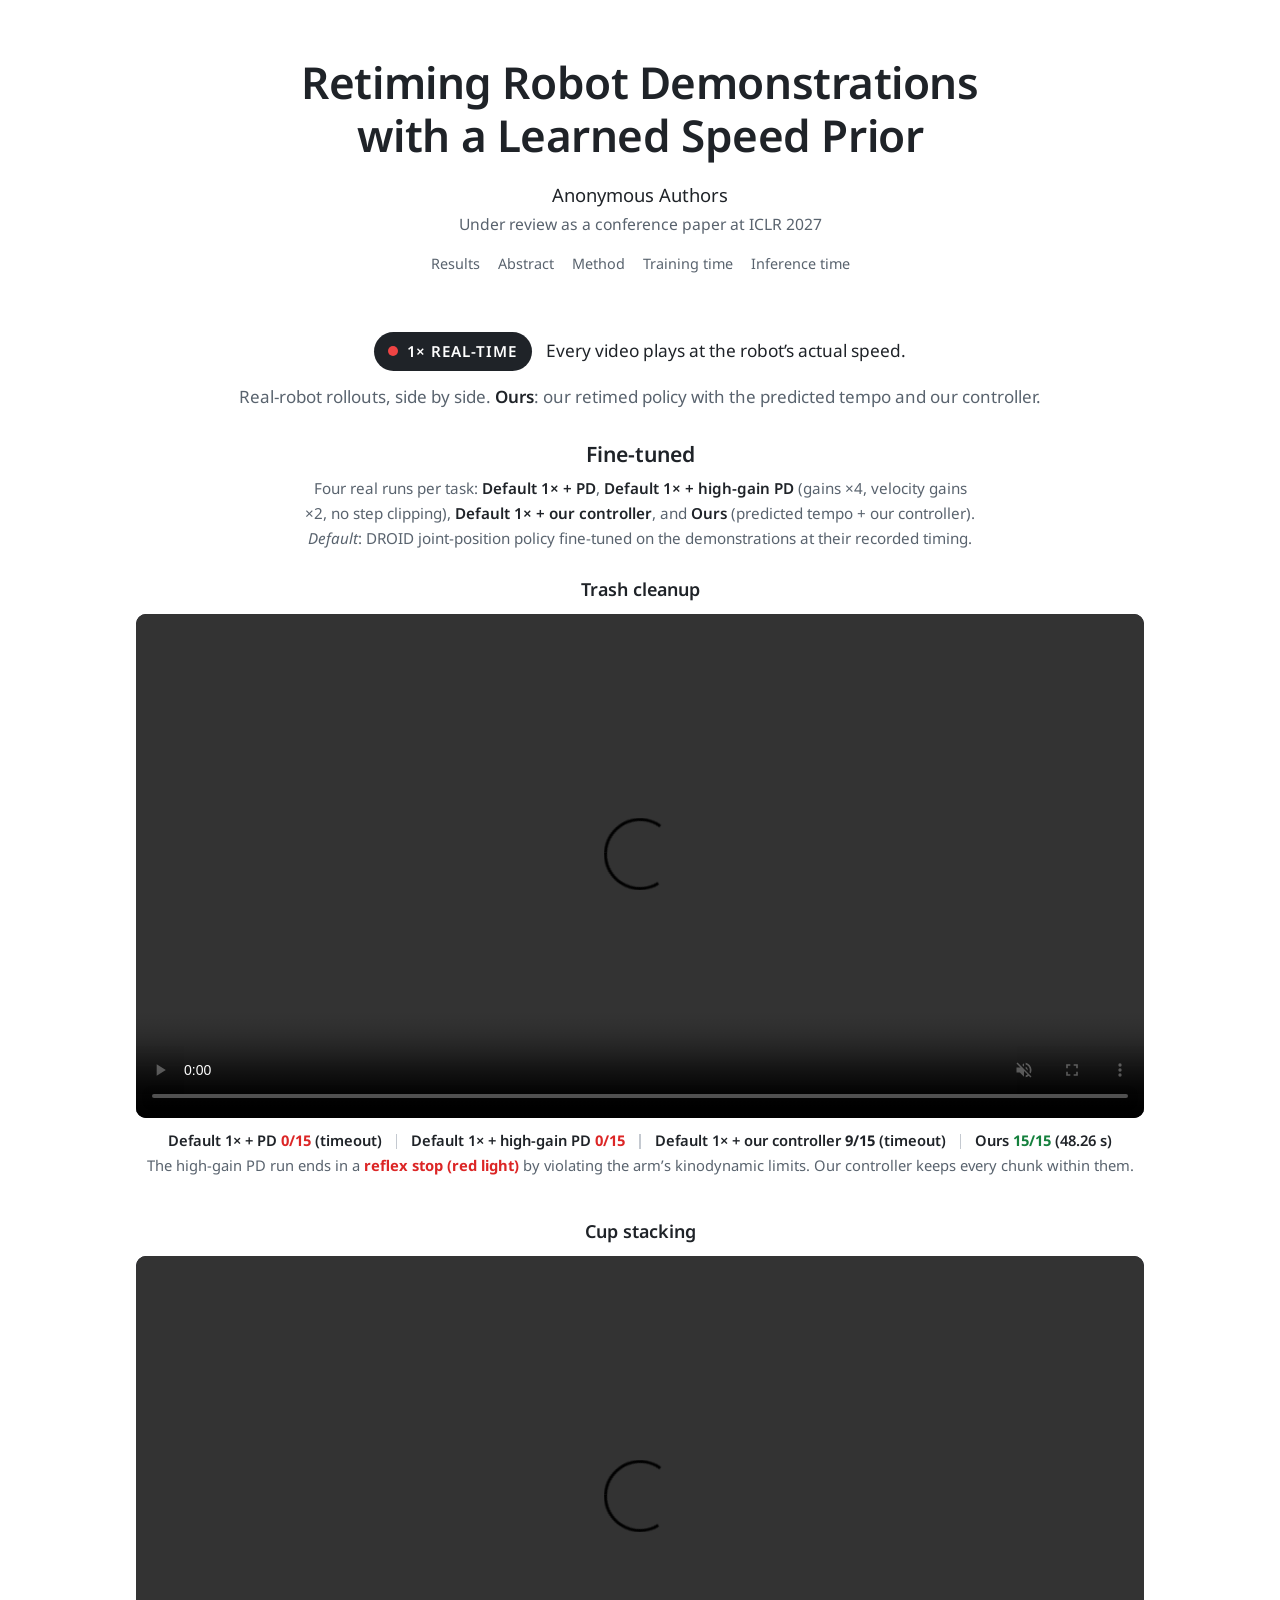
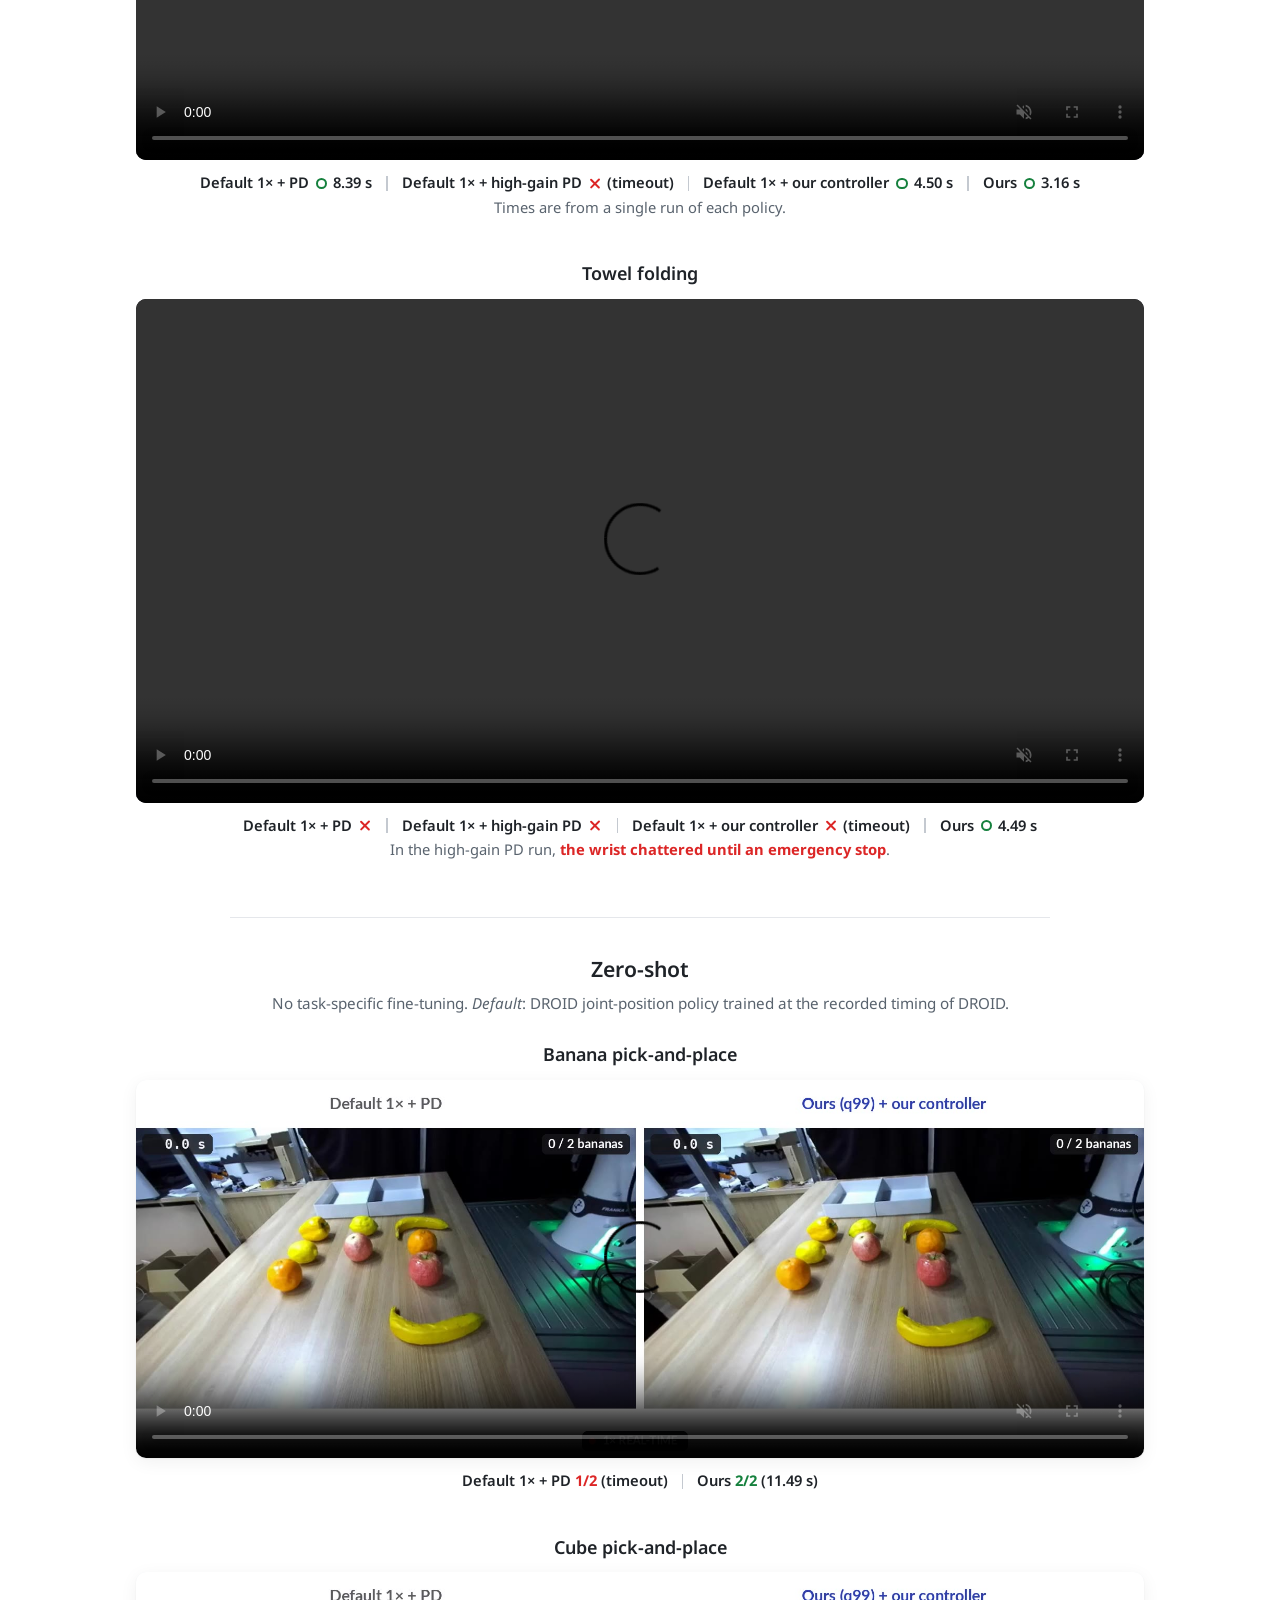
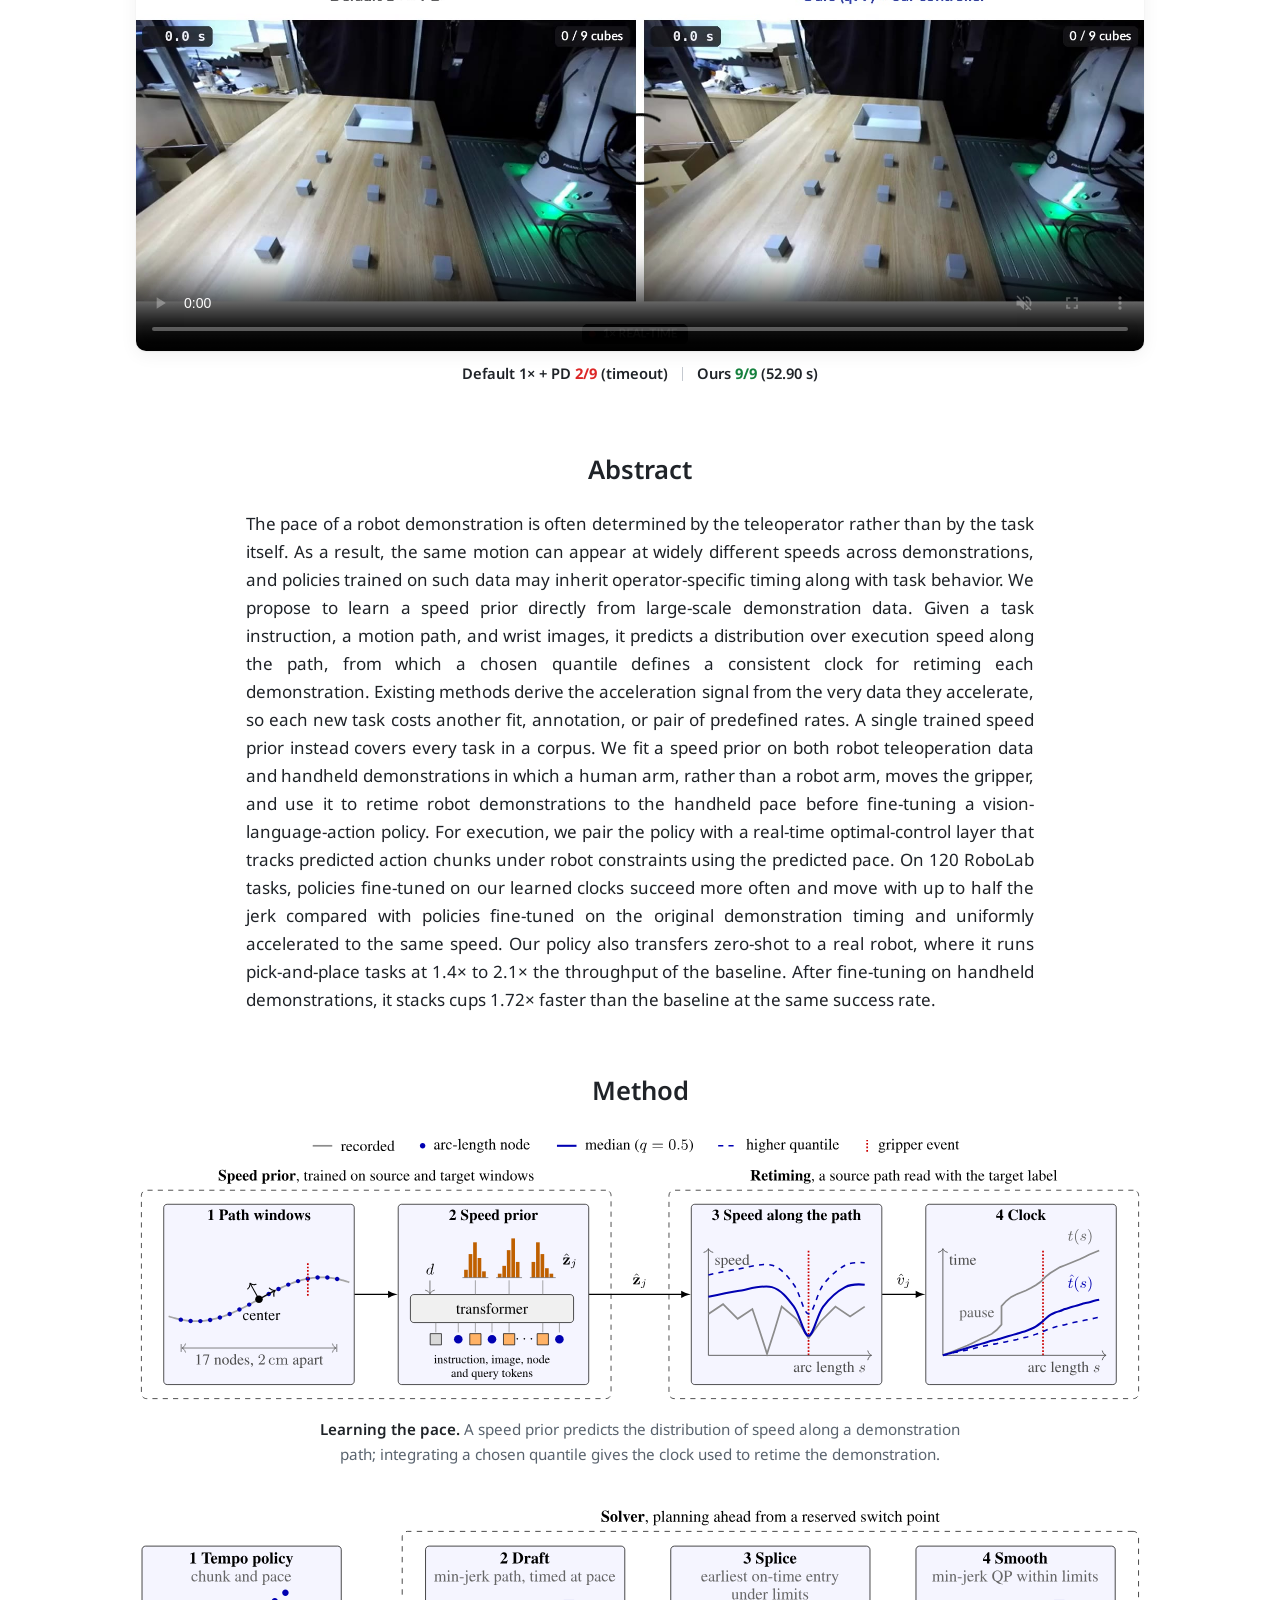
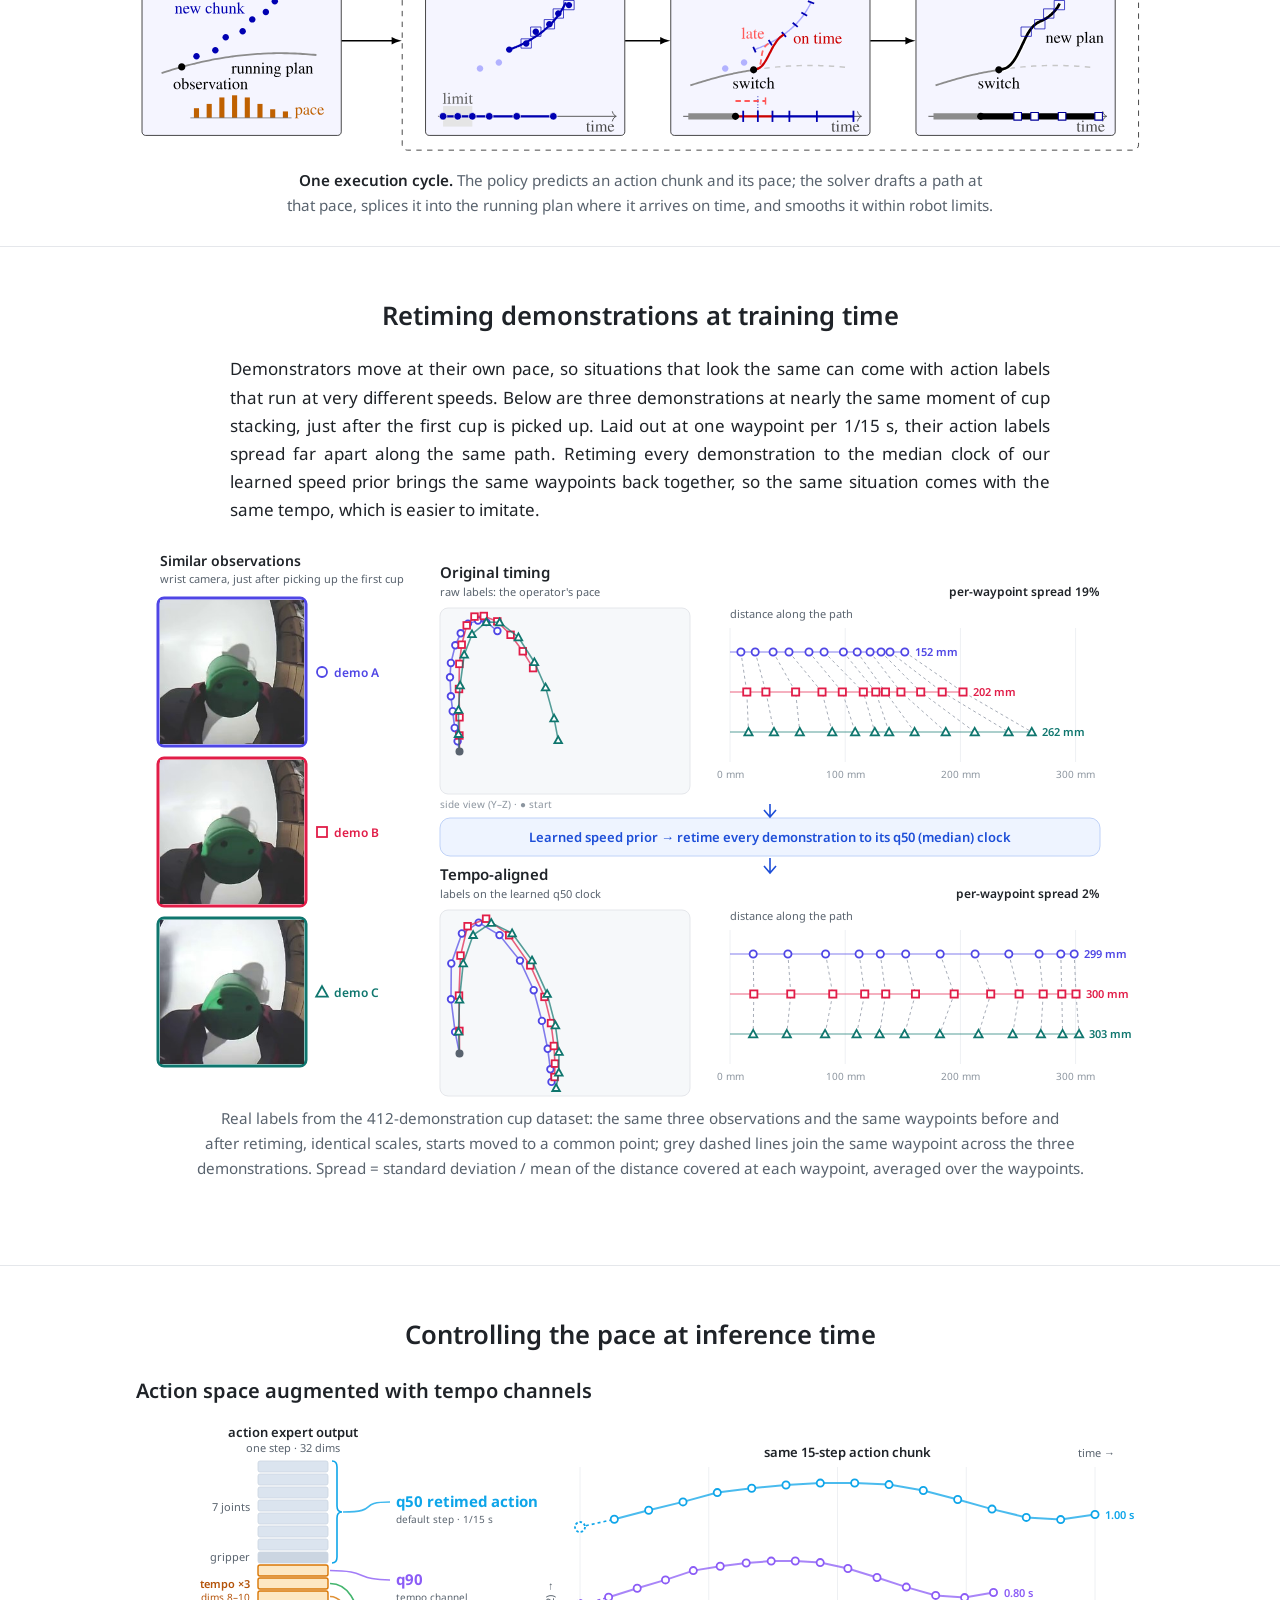
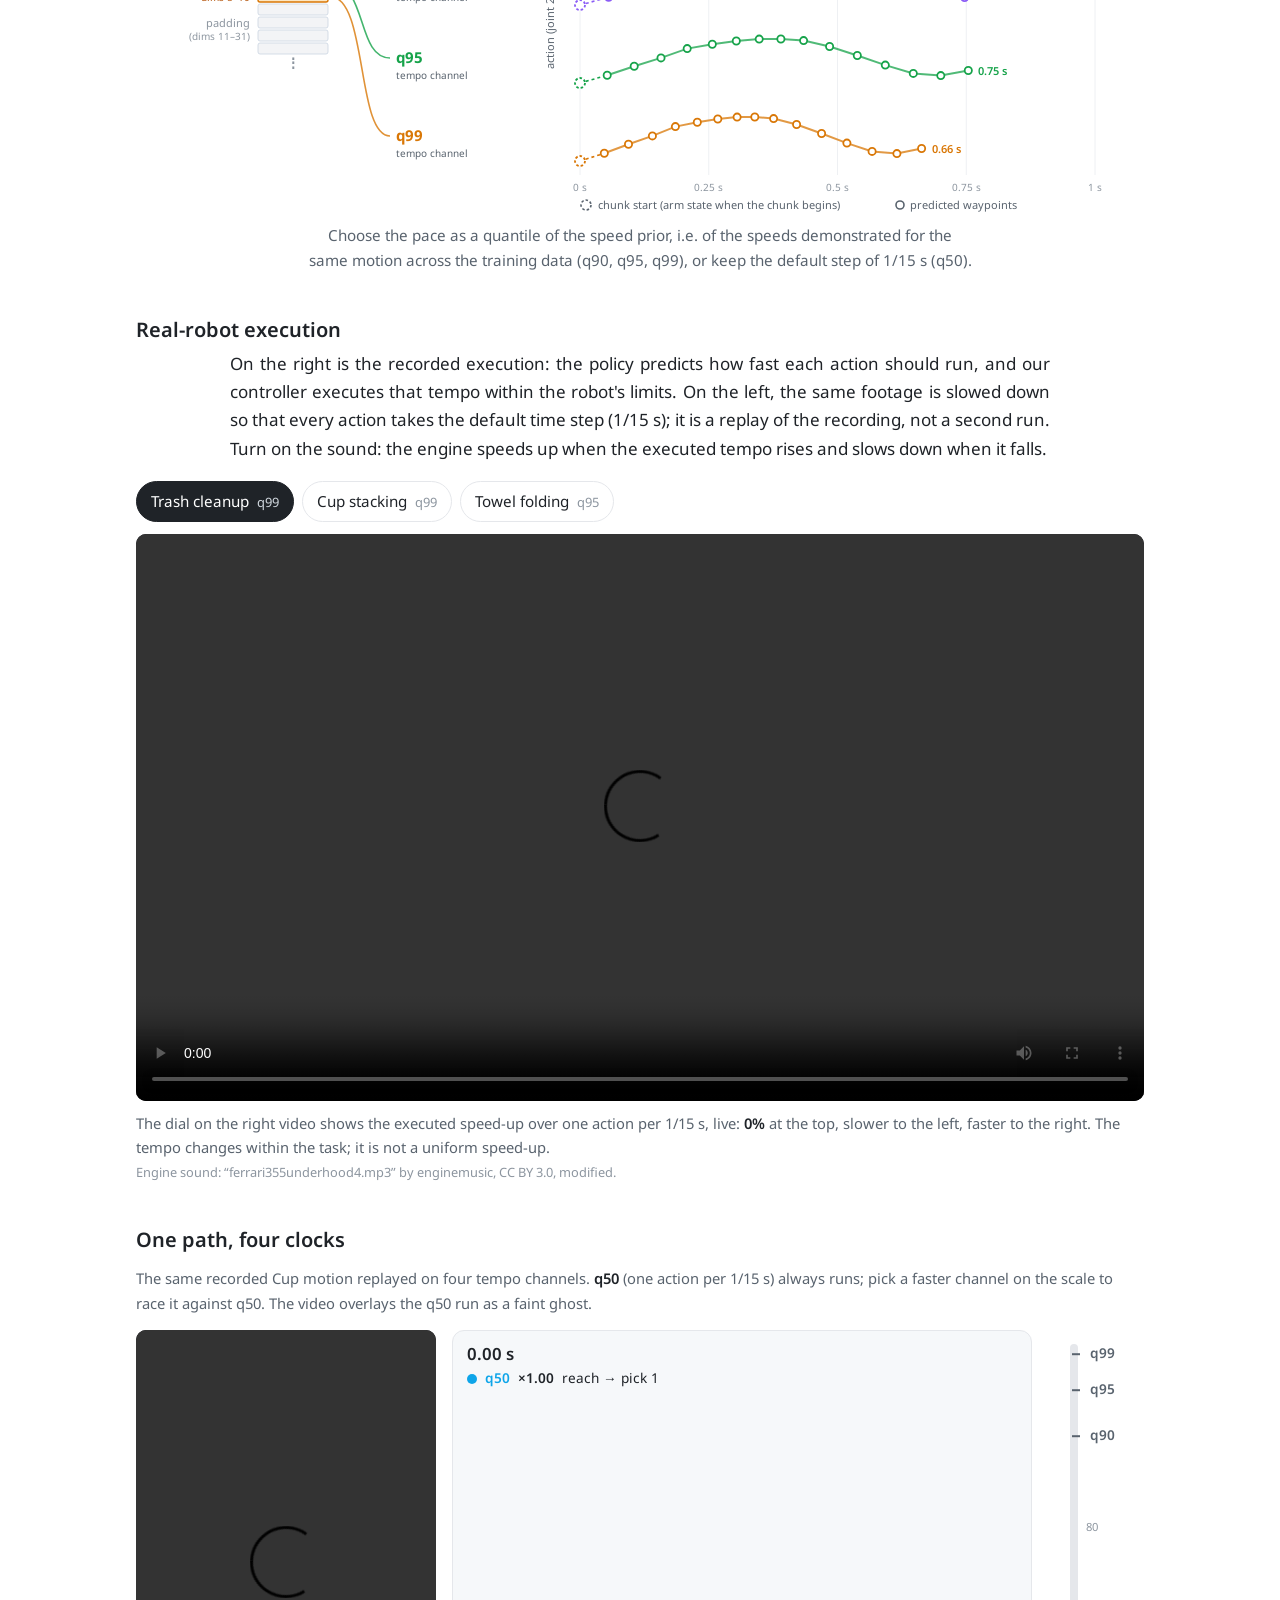
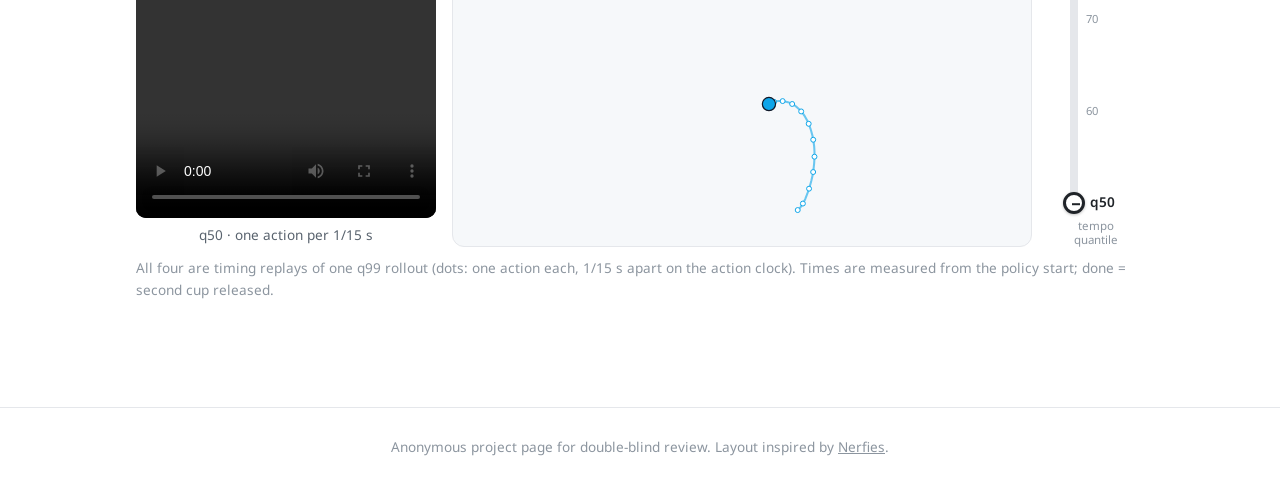
<file: tempo.html>
<!doctype html><html lang="en"><head><meta charset="utf-8"><meta http-equiv="refresh" content="0;url=index.html#inference-time"><title>Inference-time tempo</title></head><body><a href="index.html#inference-time">Open the inference-time tempo section</a></body></html>
</file>
<file: static/css/style.css>
:root {
  --text: #1f2328;
  --muted: #59636e;
  --faint: #8c959f;
  --rule: #e5e7eb;
  --bg: #ffffff;
  --panel: #f6f8fa;
  --accent: #1d4ed8;
  --wide: 1040px;
  --narrow: 820px;
}

* { box-sizing: border-box; }

html { scroll-behavior: smooth; }

body {
  margin: 0;
  background: var(--bg);
  color: var(--text);
  font-family: "Noto Sans", -apple-system, BlinkMacSystemFont, "Segoe UI", Helvetica, Arial, sans-serif;
  font-size: 17px;
  line-height: 1.65;
  -webkit-text-size-adjust: 100%;
}

a { color: var(--accent); text-decoration: none; }
a:hover { text-decoration: underline; }

.container { max-width: var(--wide); margin: 0 auto; padding: 0 16px; }
.container.narrow { max-width: var(--narrow); }

/* ---------- header ---------- */
.hero { text-align: center; padding: 56px 0 28px; }

.title {
  margin: 0 auto;
  max-width: 900px;
  font-size: clamp(1.75rem, 1.1rem + 2.6vw, 2.75rem);
  font-weight: 600;
  line-height: 1.2;
  letter-spacing: -0.01em;
  text-wrap: balance;
}

.authors { margin: 18px 0 2px; font-size: 1.15rem; text-wrap: balance; }
.author { display: inline-block; margin: 0 0.45em; white-space: nowrap; }
.author-row { display: block; }
@media (max-width: 640px) { .author-row { display: inline; } }
.authors sup, .author-notes sup { font-size: 0.7em; }
.affiliation { margin: 4px 0 2px; font-size: 1.02rem; }
.author-notes { margin: 0 0 6px; color: var(--muted); font-size: 0.85rem; }
.venue { margin: 0; color: var(--muted); font-size: 0.98rem; text-wrap: balance; }

.links {
  display: flex;
  flex-wrap: wrap;
  justify-content: center;
  gap: 10px;
  margin-top: 22px;
}

.button {
  display: inline-flex;
  align-items: center;
  gap: 6px;
  padding: 7px 18px;
  border-radius: 999px;
  background: #363636;
  color: #fff;
  font-size: 0.92rem;
  line-height: 1.4;
}
.button:hover { background: #1f1f1f; text-decoration: none; }
.section-nav { display: flex; flex-wrap: wrap; justify-content: center; gap: 6px 18px; margin-top: 14px; font-size: 0.9rem; color: var(--faint); }
.section-nav a { color: var(--muted); }
.section-nav a:hover { color: var(--text); }

/* ---------- left-rail contents (wide screens only; the inline section nav covers the rest) ---------- */
.page-toc { display: none; position: fixed; top: 120px; left: 24px; z-index: 60; width: clamp(168px, calc((100vw - 1008px) / 2 - 48px), 250px); }
.page-toc-title { margin: 0 0 8px 12px; color: var(--faint); font-size: 11px; font-weight: 600; letter-spacing: 0.08em; text-transform: uppercase; }
.page-toc ul { list-style: none; margin: 0; padding: 0; }
.page-toc a { display: block; padding: 5px 12px; border-left: 2px solid var(--rule); color: var(--faint); font-size: 13px; line-height: 1.3; text-decoration: none; transition: color 0.15s, border-color 0.15s; }
.page-toc a:hover { color: var(--accent); text-decoration: none; }
.page-toc a.is-active { color: var(--accent); border-left-color: var(--accent); font-weight: 600; }
.page-toc .toc-sub a { padding-left: 24px; font-size: 12px; }

.bibtex { margin: 0; padding: 16px 18px; overflow-x: auto; background: var(--panel); border: 1px solid var(--rule); border-radius: 8px; font-size: 0.82rem; line-height: 1.5; }
.bibtex code { font-family: ui-monospace, SFMono-Regular, Menlo, monospace; white-space: pre-wrap; overflow-wrap: anywhere; }
@media (min-width: 1440px) {
  .page-toc { display: block; }
  .section-nav { display: none; }
}
.button svg { width: 14px; height: 14px; fill: currentColor; }

/* ---------- sections ---------- */
section { padding: 28px 0; }

.section-title {
  margin: 0 0 18px;
  text-align: center;
  font-size: 1.6rem;
  font-weight: 600;
}

.lead {
  margin: 0 auto 26px;
  max-width: var(--narrow);
  text-align: center;
  color: var(--muted);
  text-wrap: balance;
}
.lead strong { color: var(--text); font-weight: 600; }

/* real-time callout: same dark pill + red dot as the badge burned into the videos */
.realtime {
  display: flex;
  flex-wrap: wrap;
  justify-content: center;
  align-items: center;
  gap: 8px 14px;
  margin: 0 auto 12px;
  text-align: center;
}

.rt-badge {
  display: inline-flex;
  align-items: center;
  gap: 9px;
  padding: 7px 16px 7px 14px;
  border-radius: 999px;
  background: #1f2328;
  color: #fff;
  font-size: 0.95rem;
  font-weight: 600;
  letter-spacing: 0.06em;
  text-transform: uppercase;
  white-space: nowrap;
}

.rt-dot {
  width: 10px;
  height: 10px;
  border-radius: 50%;
  background: #ef4444;
  animation: rt-pulse 1.6s ease-out infinite;
}

@keyframes rt-pulse {
  0%   { box-shadow: 0 0 0 0 rgba(239, 68, 68, 0.6); }
  70%  { box-shadow: 0 0 0 7px rgba(239, 68, 68, 0); }
  100% { box-shadow: 0 0 0 0 rgba(239, 68, 68, 0); }
}

@media (prefers-reduced-motion: reduce) {
  .rt-dot { animation: none; }
}

.rt-text { font-size: 1.08rem; text-wrap: balance; }
.rt-text strong { font-weight: 600; }
.nowrap, .rt-text strong { white-space: nowrap; }

/* ---------- demo videos ---------- */
.demo { margin: 0 0 40px; }
.demo:last-child { margin-bottom: 8px; }

/* demo groups (fine-tuned vs zero-shot) */
.group-head {
  margin: 6px auto 24px;
  max-width: var(--narrow);
  text-align: center;
}
.group-head.sep {
  margin-top: 56px;
  padding-top: 34px;
  border-top: 1px solid var(--rule);
}
.group-title { margin: 0 0 4px; font-size: 1.32rem; font-weight: 600; }
.group-note { margin: 0; color: var(--muted); font-size: 0.95rem; text-wrap: balance; }
.group-note strong { color: var(--text); font-weight: 600; }

.demo-title {
  margin: 0 0 10px;
  text-align: center;
  font-size: 1.12rem;
  font-weight: 600;
}

.video-frame {
  margin: 0 auto;
  border-radius: 10px;
  overflow: hidden;
  background: var(--panel);
  box-shadow: 0 1px 2px rgba(0, 0, 0, 0.06), 0 4px 18px rgba(0, 0, 0, 0.06);
}

.video-frame video {
  display: block;
  width: 100%;
  height: auto;
}

/* side-by-side portrait clips share one width so their scale matches; wide clips use the full column */
.video-frame.portrait { max-width: 600px; }
.video-frame.wide     { max-width: var(--wide); }

.demo-caption {
  margin: 10px auto 0;
  max-width: var(--narrow);
  text-align: center;
  color: var(--muted);
  font-size: 0.92rem;
}
.demo-caption a { margin-left: 4px; white-space: nowrap; }
.demo-caption a::after { content: " \2197"; }

/* ---------- abstract ---------- */
.abstract p {
  margin: 0;
  text-align: justify;
  hyphens: manual;
  text-wrap: pretty;
}
.abstract a { overflow-wrap: anywhere; }

/* ---------- method figures ---------- */
.figure { margin: 0 0 36px; }
.figure:last-child { margin-bottom: 0; }

.figure-scroll { overflow-x: auto; -webkit-overflow-scrolling: touch; }

.figure img {
  display: block;
  width: 100%;
  height: auto;
}

.figure figcaption {
  margin: 12px auto 0;
  max-width: var(--narrow);
  text-align: center;
  color: var(--muted);
  font-size: 0.95rem;
  text-wrap: balance;
}
.figure figcaption strong { color: var(--text); font-weight: 600; }

.scroll-hint { display: none; }

/* ---------- footer ---------- */
footer {
  margin-top: 36px;
  padding: 28px 0 40px;
  border-top: 1px solid var(--rule);
  text-align: center;
  color: var(--faint);
  font-size: 0.85rem;
}
footer a { color: inherit; text-decoration: underline; }

/* ---------- small screens ---------- */
@media (max-width: 640px) {
  body { font-size: 16px; }
  .hero { padding: 36px 0 18px; }
  .title br { display: none; }
  .authors { font-size: 1.05rem; }
  section { padding: 20px 0; }
  .section-title { font-size: 1.35rem; }
  .demo { margin-bottom: 30px; }
  .video-frame { border-radius: 8px; }
  .abstract p { text-align: left; hyphens: manual; }

  /* the method figures are very wide: let them scroll instead of shrinking to unreadable */
  .figure-scroll img { width: 760px; max-width: none; }
  .scroll-hint {
    display: block;
    margin-top: 6px;
    text-align: center;
    color: var(--faint);
    font-size: 0.8rem;
  }
}
</file>
<file: static/css/tempo.css>
/* Inference-time tempo section (rebuilt 2026-10-11). Light theme, uses style.css variables. */
.tempo { padding: 48px 0 56px; border-top: 1px solid var(--rule); }
.tempo-intro { max-width: var(--narrow); margin: 0 auto 18px; text-align: justify; hyphens: manual; text-wrap: pretty; }
.tempo-figure { margin: 8px auto 28px; max-width: 1000px; }
.tempo-fig { display: block; width: 100%; height: auto; font-family: inherit; }
.tempo-figure figcaption { text-align: center; color: var(--muted); font-size: 0.95rem; margin-top: 4px; text-wrap: balance; }
@media (max-width: 760px) { .tempo-intro { text-align: left; } .tempo-figure { overflow-x: auto; } .tempo-fig { min-width: 640px; } }
.tempo b { font-weight: 600; color: var(--text); }

.tempo-tabs { display: flex; flex-wrap: wrap; gap: 8px; margin: 0 0 12px; }
.tempo-tabs button {
  font: inherit; font-size: 0.95rem; padding: 7px 14px; border-radius: 999px; cursor: pointer;
  border: 1px solid var(--rule); background: var(--bg); color: var(--text);
}
.tempo-tabs button span { color: var(--faint); font-size: 0.85em; margin-left: 4px; }
.tempo-tabs button[aria-selected="true"] { background: var(--text); border-color: var(--text); color: #fff; }
.tempo-tabs button[aria-selected="true"] span { color: #d0d7de; }

.tempo-split { margin: 0; }
.tempo-split video { display: block; width: 100%; height: auto; aspect-ratio: 16 / 9; border-radius: 10px; background: #101118; }   /* fixed box across task tabs */
.tempo-split figcaption, .tempo-text, .tempo-note { color: var(--muted); font-size: 0.92rem; margin-top: 10px; }
.tempo-note { font-size: 0.85rem; color: var(--faint); }
.tempo-sub { margin: 40px 0 4px; font-size: 1.25rem; font-weight: 600; }
.section-title + .tempo-sub { margin-top: 8px; }

/* chunk explorer: video | 3D path | quantile scale */
.chunk { display: grid; grid-template-columns: minmax(200px, 300px) minmax(0, 1fr) 96px; gap: 16px; margin-top: 14px; align-items: stretch; }
.chunk-video video { display: block; width: 100%; height: auto; aspect-ratio: 442 / 720; border-radius: 10px; background: #101118; }   /* fixed box: no jump while a new channel loads */
.chunk-label { margin: 6px 0 0; font-size: 0.85rem; color: var(--muted); text-align: center; }
.chunk-view { position: relative; background: var(--panel); border: 1px solid var(--rule); border-radius: 12px; min-height: 420px; }
#chunk-svg { display: block; width: 100%; height: 100%; min-height: 420px; }
.chunk-readout { position: absolute; left: 14px; top: 10px; font-size: 0.85rem; line-height: 1.5; pointer-events: none; }
.chunk-readout .row { display: flex; gap: 8px; align-items: baseline; white-space: nowrap; }
.chunk-readout .sw { display: inline-block; width: 10px; height: 10px; border-radius: 50%; transform: translateY(1px); }
.chunk-readout .t { font-variant-numeric: tabular-nums; font-weight: 600; }
.chunk-readout .done { color: #15803d; font-weight: 600; }
.chunk-readout .clock { font-size: 1.05rem; font-weight: 600; font-variant-numeric: tabular-nums; margin-bottom: 2px; }

/* vertical quantile scale: positions proportional to the quantile (50 bottom .. 100 top) */
.qscale { position: relative; user-select: none; touch-action: none; cursor: pointer; outline: none; padding: 14px 0 34px; }
.qscale-track { position: absolute; left: 22px; top: 14px; bottom: 44px; width: 8px; border-radius: 4px; background: #e5e7eb; }
.qscale-fill { position: absolute; left: 0; right: 0; bottom: 0; border-radius: 4px; background: linear-gradient(to top, #0ea5e9, #d97706); }
.qscale-thumb { position: absolute; left: 50%; width: 22px; height: 22px; margin: 0 0 -11px -11px; border-radius: 50%;
  background: #fff; border: 3px solid var(--text); box-shadow: 0 1px 3px rgba(0,0,0,.25); transition: bottom .18s ease; }
.qscale:focus-visible .qscale-thumb { box-shadow: 0 0 0 4px rgba(29,78,216,.35); }
.qscale-ticks { position: absolute; left: 0; right: 0; top: 14px; bottom: 44px; }
.qscale-ticks button { position: absolute; left: 38px; transform: translateY(50%); font: inherit; font-size: 0.85rem; font-weight: 600;
  padding: 0 4px; border: 0; background: none; cursor: pointer; color: var(--muted); }
.qscale-ticks button::before { content: ""; position: absolute; left: -14px; top: 50%; width: 8px; border-top: 2px solid currentColor; }
.qscale-ticks button.on { color: var(--text); }
.qscale-ticks .axis { position: absolute; left: 38px; transform: translateY(50%); font-size: 0.7rem; color: var(--faint); }
.qscale-caption { position: absolute; bottom: 0; left: 0; right: 0; margin: 0; font-size: 0.72rem; color: var(--faint); text-align: center; line-height: 1.2; }

@media (max-width: 760px) {
  .chunk { grid-template-columns: 1fr; }
  .chunk-video { max-width: 320px; margin: 0 auto; width: 100%; }
  .chunk-view, #chunk-svg { min-height: 340px; }
  .qscale { height: 92px; padding: 0; }
  .qscale-track { left: 16px; right: 16px; top: 22px; bottom: auto; width: auto; height: 8px; }
  .qscale-fill { top: 0; bottom: 0; right: auto; background: linear-gradient(to right, #0ea5e9, #d97706); }
  .qscale-thumb { top: 50%; margin: -11px 0 0 -11px; transition: left .18s ease; }
  .qscale-ticks { left: 16px; right: 16px; top: 40px; bottom: auto; height: 30px; }
  .qscale-ticks button { left: auto; top: 0; transform: translateX(-50%); }
  .qscale-ticks button::before { left: 50%; top: -12px; width: 0; height: 8px; border-top: 0; border-left: 2px solid currentColor; }
  .qscale-ticks .axis { display: none; }
  .qscale-caption { display: none; }
}

.train-fig { display: block; width: 100%; height: auto; font-family: inherit; }
#training-time + #inference-time { border-top: 1px solid var(--rule); }
@media (max-width: 760px) { .train-figure { overflow-x: auto; } .train-fig { min-width: 720px; } }

.ladder video { display: block; width: 100%; height: auto; border-radius: 10px; background: #101118; }
.ladder .demo-caption { max-width: none; text-align: center; }
.ladder .result { white-space: nowrap; color: var(--text); font-weight: 600; }
.ladder .result .warn { color: #dc2626; } .ladder .result .good { color: #15803d; }
.ladder .result .sep { display: inline-block; width: 1.5px; height: 1em; margin: 0 14px; background: #c4c9d0; vertical-align: -0.15em; }
.ladder .result .it { white-space: nowrap; }
.ladder .mk { display: inline-block; position: relative; width: 0.8em; height: 0.8em; margin: 0 2px 0 3px; vertical-align: -0.06em; box-sizing: border-box; }
.ladder .mk.ok { border: 2.2px solid #15803d; border-radius: 50%; }
.ladder .mk.no::before, .ladder .mk.no::after { content: ""; position: absolute; left: 50%; top: -6%; width: 2.2px; height: 112%; margin-left: -1.1px; background: #dc2626; border-radius: 1px; }
.ladder .mk.no::before { transform: rotate(45deg); } .ladder .mk.no::after { transform: rotate(-45deg); }
@media (max-width: 1000px) { .ladder .result { white-space: normal; } }
.ladder .warn { color: #dc2626; }
.ladder code { font-size: 0.85em; background: var(--panel); padding: 0 4px; border-radius: 4px; }
.ladder-note { font-size: 0.85rem; color: var(--faint); }
.tempo-credit { font-size: 0.8rem; color: var(--faint); }
.tempo-credit a { color: inherit; }
/* zero-shot comparisons: same caption design as the ladders (2026-10-27) */
.zs .demo-caption { max-width: none; text-align: center; }
.zs .result { white-space: nowrap; color: var(--text); font-weight: 600; }
.zs .result .warn { color: #dc2626; } .zs .result .good { color: #15803d; }
.zs .result .sep { display: inline-block; width: 1.5px; height: 1em; margin: 0 14px; background: #c4c9d0; vertical-align: -0.15em; }
.zs .result .it { white-space: nowrap; }
@media (max-width: 1000px) { .zs .result { white-space: normal; } }
</file>
